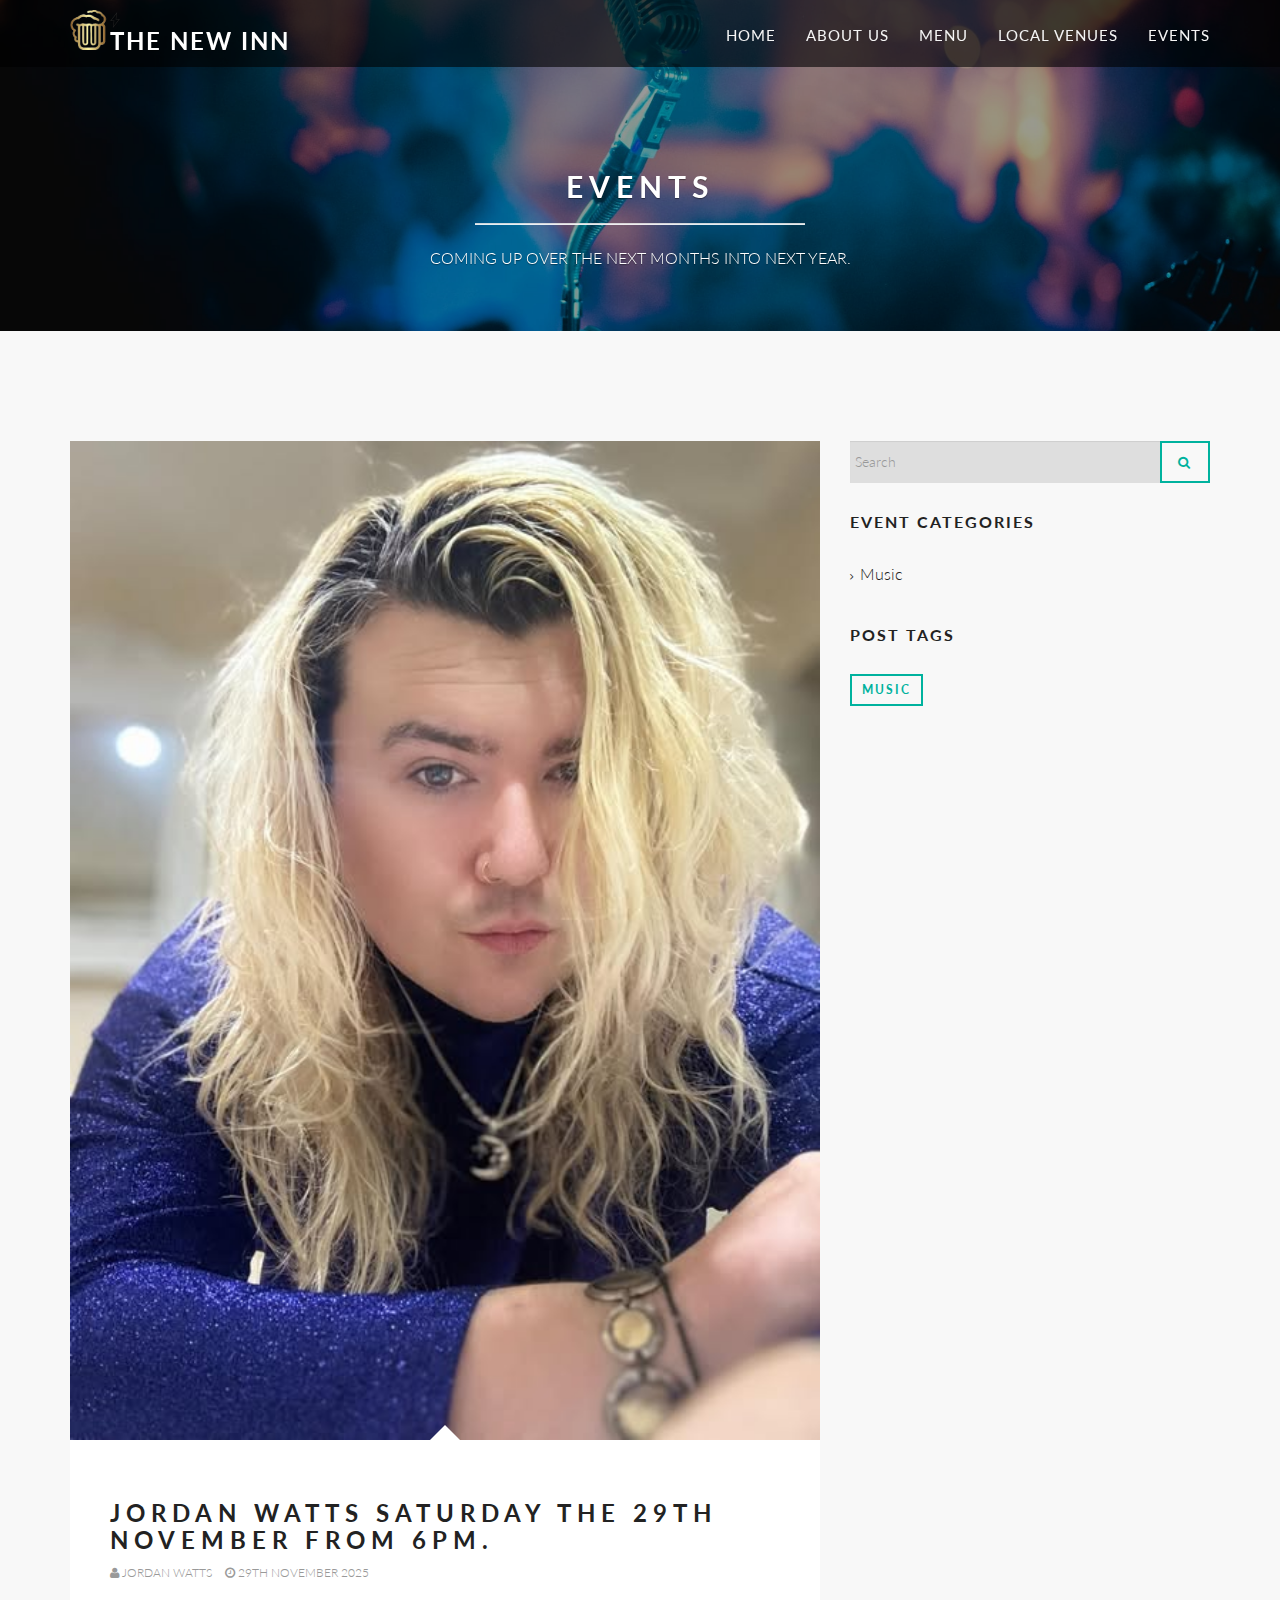
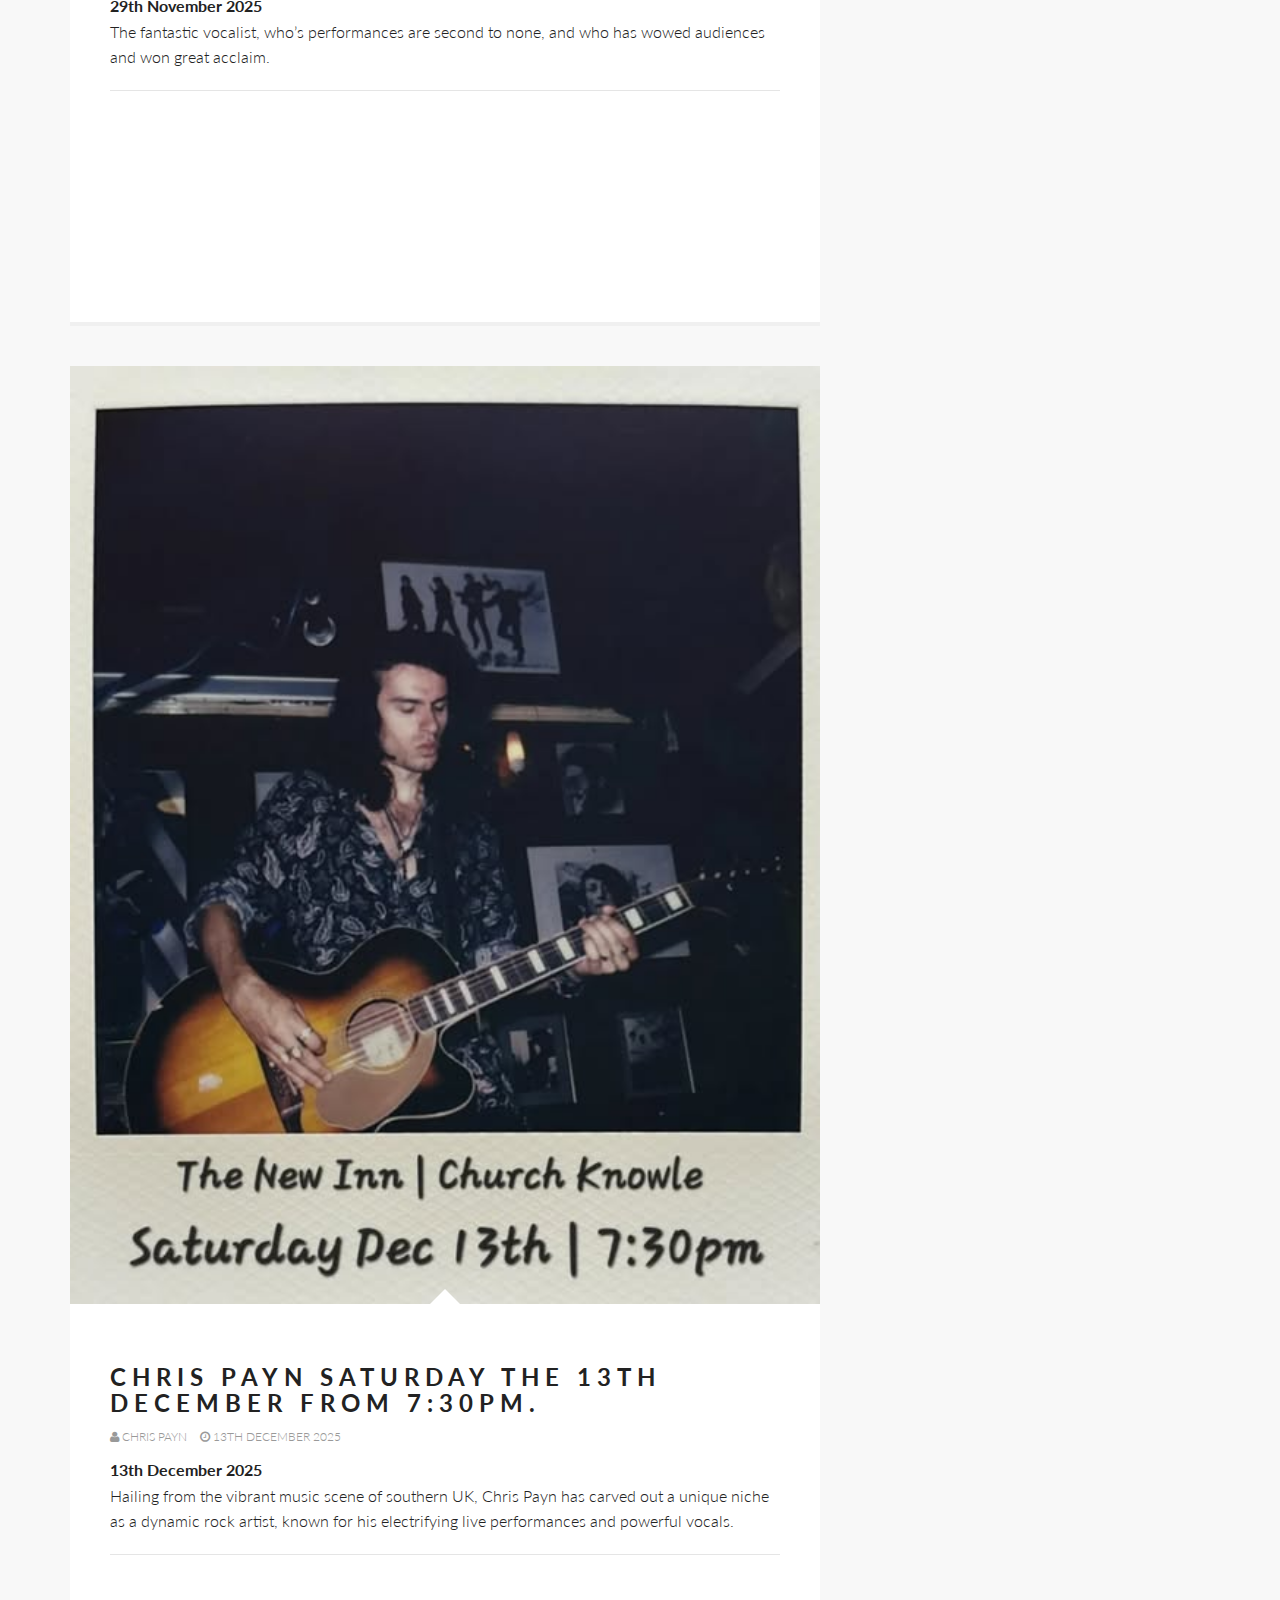
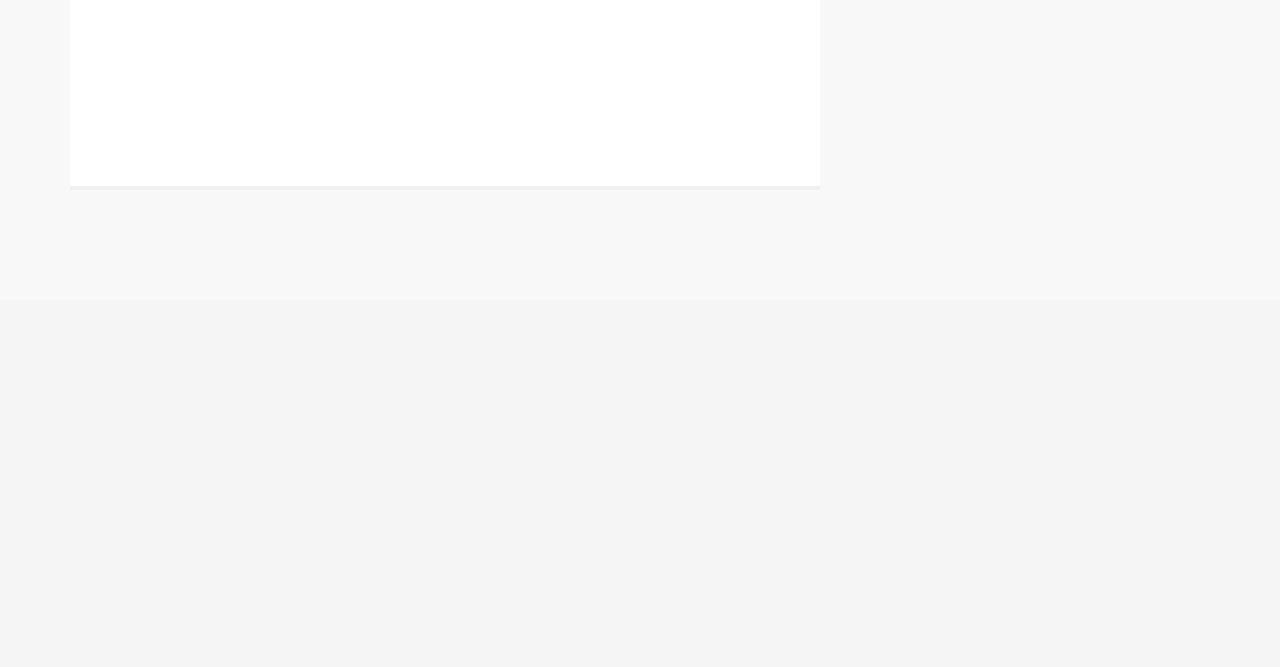
<file: events.html>
<!DOCTYPE html>
<html lang="en">

<head>
    <meta charset="utf-8">
    <meta name="viewport" content="width=device-width, initial-scale=1.0">
    <meta name="description"
        content="The New Inn at Church Knowle, Dorset, is a village inn set in a valley between the beautiful rolling Purbeck hills near Corfe Castle, ideally situated for pub walks and many local attractions. Serving traditional British food with a modern twist. The New Inn, Church Knowle is located on Tyneham Road, turn off the A351 just before Corfe Castle. We have a large private car park for your convenience.">
    <meta name="author" content="">
    <meta name="keywords"
        content="Tyneham village, Church Knowle, Kimmeridge, Wool, Sunday Roast, Carvery, Purbeck, Dorset, Corfe Castle, Corfe, Village, Traditional Inn, Inn, Pub, Food, Pub Food, Beer, Wine, Kids, Kids Food, Car Park, Seafood, Burns Night, Summer, Winter, Swanage, Wareham, Poole, British Cuisine, Fresh Food, Gluten Free, Christmas Party, Christmas Lunch, Traditional Christmas Dinner, Easter, Bank Holiday, Mothers Day, Fathers Day, New Years Day, Locally Farmed Meats, Classic Pub Food, Real Ale, Dorset Blue Vinny Cheese, Sandwiches, Meat Deli, Cheese, Vegetarian options, Gluten free food, Birthday Party, Jurassic Coast, Portland, Weymouth, Dorchester, Durdle Door, Tank Museum, Norden Farm, Camping, Campsite, Great atmosphere, Great staff, First class service, Friendly, Warm, Traditional, Thatched, Stone, Quite, Village life, Country life, Dorset life, Broadchurch, Thomas Hardy, Swanage Railway, Steam railways, Walking, Walks">
    <title>Events | The New Inn, Church Knowle. Great Dorset Pub Food and Local Seafood</title>
    <link href="css/bootstrap.min.css" rel="stylesheet">
    <link href="css/font-awesome.min.css" rel="stylesheet">
    <link href="css/pe-icons.css" rel="stylesheet">
    <link href="css/prettyPhoto.css" rel="stylesheet">
    <link href="css/animate.css" rel="stylesheet">
    <link href="css/style.css" rel="stylesheet">
    <!--[if lt IE 9]>
    <script src="js/html5shiv.js"></script>
    <script src="js/respond.min.js"></script>
    <![endif]-->
    <script src="js/jquery.js"></script>
    <link rel="shortcut icon" href="images/ico/favicon.ico">
    <link rel="apple-touch-icon-precomposed" sizes="144x144" href="images/ico/apple-touch-icon-144x144.png">
    <link rel="apple-touch-icon-precomposed" sizes="114x114" href="images/ico/apple-touch-icon-114x114.png">
    <link rel="apple-touch-icon-precomposed" sizes="72x72" href="images/ico/images/ico/apple-touch-icon-72x72.png">
    <link rel="apple-touch-icon-precomposed" href="images/ico/apple-touch-icon-57x57.png">

    <script type="text/javascript">
        jQuery(document).ready(function ($) {
            'use strict';
            jQuery('#single-page-slider').backstretch([
                "images/events/music.jpg",
                "images/events/christmas.jpg",
                "images/events/castle.jpg"
            ], { duration: 4000, fade: 500 });


        });
    </script>
    <style>
        .logo {
            content: url(images/logos/Logo22.png);
            height: 4rem;
            font-size: 3.75em;
        }

        .food {

            content: url(images/logos/foodlogoRBG.png);
            height: 6rem;
            font-size: 3.75em;
        }
    </style>
</head>
<!--/head-->

<body>
    <header class="navbar navbar-inverse navbar-fixed-top " role="banner">
        <div class="container">
            <div class="navbar-header">
                <button type="button" class="navbar-toggle" data-toggle="collapse" data-target=".navbar-collapse">
                    <span class="sr-only">Toggle navigation</span>
                    <i class="fa fa-bars"></i>
                </button>
                <a class="logo" href="index.html"></a><span class="pe-7s-gleam bounce-in">
                    <h1>The New Inn</h1>
                </span>
            </div>
            <div class="collapse navbar-collapse">
                <ul class="nav navbar-nav navbar-right">
                    <li><a href="index.html">Home</a></li>
                    <li><a href="about-us.html">About Us</a></li>
                    <li><a href="menu.html">Menu</a></li>
                    <li><a href="local.html">Local Venues</a></li>
                    <li><a href="events.html">Events</a></li>
                    <!-- <li><a href="contact-us.html">Contact</a></li> -->
                    <!-- <li><span class="search-trigger"><i class="fa fa-search"></i></span></li> -->
                </ul>
            </div>
        </div>
    </header>
    <!--/header-->

    <section id="single-page-slider" class="no-margin">
        <div class="carousel slide" data-ride="carousel">
            <div class="carousel-inner">
                <div class="item active">
                    <div class="container">
                        <div class="row">
                            <div class="col-md-12">
                                <div class="center gap fade-down section-heading">
                                    <h2 class="main-title">Events</h2>
                                    <hr>
                                    <p>Coming up over the next months into next year.</p>
                                </div>
                            </div>
                        </div>
                    </div>
                </div>
                <!--/.item-->
            </div>
            <!--/.carousel-inner-->
        </div>
        <!--/.carousel-->
    </section>
    <!--/#main-slider-->

    <div id="content-wrapper">
        <section id="blog" class="white">
            <div class="container">
                <div class="gap"></div>
                <div class="row">
                    <aside class="col-sm-4 col-sm-push-8">
                        <div class="widget search">
                            <form role="form">
                                <div class="input-group">
                                    <input type="text" class="form-control" autocomplete="off" placeholder="Search">
                                    <span class="input-group-btn">
                                        <button class="btn btn-primary btn-outlined" type="button"><i
                                                class="fa fa-search"></i></button>
                                    </span>
                                </div>
                            </form>
                        </div>
                        <!--/.search-->

                        <div class="widget categories">
                            <h3 class="widget-title">Event Categories</h3>
                            <div class="row">
                                <div class="col-sm-6">
                                    <ul class="arrow">
                                        <li><a href="#canning">Music</a></li>
                                        <!-- <li><a href="#burns">Parties</a></li> -->
                                        <!-- <li><a href="#christmas">Meals</a></li> -->
                                    </ul>
                                </div>
                                <!-- <div class="col-sm-6">
                                    <ul class="arrow">
                                        <li><a href="#">Nature</a></li>
                                        <li><a href="#">Travel</a></li>
                                        <li><a href="#">Web Design</a></li>
                                        <li><a href="#">Tutorial</a></li>
                                        <li><a href="#">Samples</a></li>
                                    </ul>
                                </div> -->
                            </div>
                        </div>
                        <!--/.categories-->
                        <div class="widget tags">
                            <h3 class="widget-title">Post Tags</h3>
                            <ul class="tag-cloud">
                                <li><a class="btn btn-xs btn-primary btn-outlined" href="#canning">Music</a></li>
                                <!-- <li><a class="btn btn-xs btn-primary btn-outlined" href="#burns">Parties</a></li>
                                <li><a class="btn btn-xs btn-primary btn-outlined" href="#christmas">Meals</a></li> -->


                            </ul>
                        </div>
                        <!--/.tags-->

                    </aside>
                    <div class="col-sm-8 col-sm-pull-4">
                        <div class="blog">
                            <div class="blog-item" id="canning">
                                <div class="blog-featured-image">
                                    <img class="img-responsive img-blog" src="images/events/Jordan.jpg" alt="" />
                                    <div class="overlay">
                                        <a class="preview btn btn-outlined btn-primary"
                                            href="images/events/Jordan.jpg" rel="prettyPhoto"><i
                                                class="fa fa-link"></i></a>
                                    </div>
                                </div>
                                <div class="blog-content">
                                    <a href="blog-item.html">
                                        <h3 class="main-title">Jordan Watts Saturday the 29th November from 6pm.
                                        </h3>
                                    </a>
                                    <div class="entry-meta">
                                        <span><i class="fa fa-user"></i> <a href="#"> Jordan Watts</a></span>
                                        <span><i class="fa fa-clock-o"></i> 29th November 2025</span>

                                    </div>
                                    <strong> 29th November 2025</strong><br>

                                    <p>
                                        The fantastic vocalist, who’s performances are second to none,
                                        and who has wowed audiences and won great acclaim. <br>
                                        
                                    </p>
                                    <hr>
                                    <div class="center gap fade-down section-heading">
                                        <h2 class="main-title">PRICING</h2>
                                        <hr>
                                        <p><strong>ADMISSION FREE</strong> <br>
                                        </p>
                                    </div>
                                    <!-- <div class="read-more-wrapper">
                                        <a class="btn btn-outlined btn-primary" href="blog-item.html">Read More</a>
                                    </div> -->
                                </div>
                            </div>
                            <!--/.blog-item-->
                            <div class="blog-item" id="canning2">
                                <div class="blog-featured-image">
                                    <img class="img-responsive img-blog" src="images/events/Chris.jpeg" alt="" />
                                    <div class="overlay">
                                        <a class="preview btn btn-outlined btn-primary"
                                            href="images/events/Chris.jpeg" rel="prettyPhoto"><i
                                                class="fa fa-link"></i></a>
                                    </div>
                                </div>
                                <div class="blog-content">
                                    <a href="blog-item.html">
                                        <h3 class="main-title">Chris Payn Saturday the 13th December from 7:30pm.
                                        </h3>
                                    </a>
                                    <div class="entry-meta">
                                        <span><i class="fa fa-user"></i> <a href="#"> Chris Payn</a></span>
                                        <span><i class="fa fa-clock-o"></i> 13th December 2025</span>

                                    </div>
                                    <strong> 13th December 2025</strong><br>

                                    <p>
                                        Hailing from the vibrant music scene of southern UK, 
                                        Chris Payn has carved out a unique niche as a dynamic rock artist, 
                                        known for his electrifying live performances and powerful vocals. <br>
                                        
                                    </p>
                                    <hr>
                                    <div class="center gap fade-down section-heading">
                                        <h2 class="main-title">PRICING</h2>
                                        <hr>
                                        <p><strong>ADMISSION FREE</strong> <br>
                                        </p>
                                    </div>
                                    <!-- <div class="read-more-wrapper">
                                        <a class="btn btn-outlined btn-primary" href="blog-item.html">Read More</a>
                                    </div> -->
                                </div>
                            </div>
                            <!-- <div class="blog-item" id="burns">
                                <div class="blog-featured-image">
                                    <img class="img-responsive img-blog" src="images/events/burnsnight.jpg" alt="" />
                                    <div class="overlay">
                                        <a class="preview btn btn-outlined btn-primary"
                                            href="images/events/burnsnight.jpg" rel="prettyPhoto"><i
                                                class="fa fa-link"></i></a>
                                    </div>
                                </div>
                                <div class="blog-content">
                                    <a href="blog-item.html">
                                        <h3 class="main-title">Burns Night Supper.</h3>
                                    </a>
                                    <div class="entry-meta">
                                        <span><i class="fa fa-user"></i> <a href="#"> Burns Night</a></span>
                                        <span><i class="fa fa-clock-o"></i>  24th and  25th January
                                            2025</span>

                                    </div>
                                    <strong>24th and 25th January 2025</strong><br>
                                    
                                    <p>
                                    <h4>TO START</h4>
                                    Chicken and Vegetable Broth with a warm roll

                                    <h4>FISH COURSE</h4>
                                    Warm smoked hering served with rocket, lemon and Dijon mustard cream
                                    <br> or<br>
                                    Smoked Scotch Salmon on salad leaves, , with fresh watercress & lemon wedge

                                    <h4>MAIN COURSE</h4>
                                    The Finnest Award Winning Haggis
                                    served with wi' bashit neeps an' champit tatties and a wee dram.
                                    Vegetarian and gluten free haggis also available on pre-order

                                    <h4>DESSERT</h4>
                                    Clootie dumpling with whisky sauce<br>
                                    Cranachan served with fresh cream followed by Drambuie
                                    </p>
                                    <hr>
                                    <div class="center gap fade-down section-heading">
                                        <h2 class="main-title">PRICING</h2>
                                        <hr>
                                       
                                            Price for the evening to include the piper, starter, fish course, main
                                            course, dessert, wee dram of the water of life.<br>
                                          <strong>£46.95 PP</strong><br>
                                            <strong>£10.00 non-refundable deposit per person with the
                                                reservation.</strong>
                                        </p>
                                    </div>
                                </div>
                            </div> -->
                            <!--/.blog-item-->
                            <!-- <div class="blog-item" id="christmas">
                                <div class="blog-featured-image">
                                    <img class="img-responsive img-blog" src="images/events/christmas.jpg" alt="" />
                                    <div class="overlay">
                                        <a class="preview btn btn-outlined btn-primary"
                                            href="images/events/christmas.jpg" rel="prettyPhoto"><i
                                                class="fa fa-link"></i></a>
                                    </div>
                                </div>
                                <div class="blog-content">
                                    <a href="blog-item.html">
                                        <h3 class="main-title">Christmas Day</h3>
                                    </a>
                                    <div class="entry-meta">
                                        
                                        <span><i class="fa fa-clock-o"></i> December 2024</span>

                                    </div>
                                    
                                    <p>
                                    <h4>TO START</h4>
                                    *Baked camembert topped with cranberry, red onion and port compote.<br>
                                    *Pan fried scallops and king prawns in garlic butter.<br>
                                    *Oriental style crispy duck salad.<br>
                                    *Spiced Parsnip and Apple soup.<br>
                                    *Prawn and smoked salmon salad topped with lemon and dill dressing.<br>
                                    <br>
                                    <br>
                                    <strong>*Sorbet to cleanse the pallet.</strong><br>

                                    <h4>MAINS</h4>
                                    *Traditional roast turkey with all the trimmings Yorkshire pudding and fresh
                                    vegetables.<br>
                                    *Roast beef with a red wine jus Yorkshire pudding, roast
                                    potatoes, parsnips and fresh vegetables.<br>
                                    *Fillets of grilled sea bream served with sautéed potatoes and fresh
                                    vegetables.<br>
                                    *Chestnut roast with roast potatoes, roast parsnips, Yorkshire pudding And fresh
                                    vegetables.<br>

                                    <h4>DESSERT</h4>
                                    *Traditional Christmas pudding with brandy sauce.<br>
                                    *Creme brulee.<br>
                                    *Chocolate mousse.<br>
                                    *Sticky toffee pudding.<br>
                                    Served in a brandy snap basket with vanilla ice-cream.<br>
                                    *Followed by coffee and mince pies<br>
                                    </p>
                                    <hr>
                                    <div class="center gap fade-down section-heading">
                                        <h2 class="main-title">PRICING</h2>
                                        <hr>
                                        <p><strong>£95.00pp</strong> <br>
                                            
                                            <strong style="color:red">For reservations, please call.</strong><br>
                                            <span class="fa fa-phone"><a href="tel:01929 480357">&nbsp; Tel: 01929
                                                    480357</a></span>
                                        </p>
                                    </div>
                                </div>
                            </div> -->
                            <!--/.blog-item-->

                            <!-- <ul class="pagination pagination-lg">
                                <li><a href="#"><i class="fa fa-angle-left"></i></a></li>
                                <li class="active"><a href="#">1</a></li>
                                <li><a href="#">2</a></li>
                                <li><a href="#">3</a></li>
                                <li><a href="#">4</a></li>
                                <li><a href="#">5</a></li>
                                <li><a href="#"><i class="fa fa-angle-right"></i></a></li>
                            </ul> -->
                            <!--/.pagination-->
                        </div>
                        <!--/.blog-item-->
                        <!-- <div class="blog-item" id="christmas2">
                            <div class="blog-featured-image">
                                <img class="img-responsive img-blog" src="images/events/christmas.jpg" alt="" />
                                <div class="overlay">
                                    <a class="preview btn btn-outlined btn-primary"
                                        href="images/events/christmas.jpg" rel="prettyPhoto"><i
                                            class="fa fa-link"></i></a>
                                </div>
                            </div>
                            <div class="blog-content">
                                <a href="blog-item.html">
                                    <h3 class="main-title">Christmas Menu</h3>
                                </a>
                                <div class="entry-meta">
                                    
                                    <span><i class="fa fa-clock-o"></i> December 2024</span>

                                </div>
                                
                                <p>
                                <h4>TO START</h4>
                                
                                *Pan fried king prawns in garlic butter.<br>
                                *Oriental style crispy duck salad.<br>
                                *Spiced parsnip and apple soup<br>
                                *Crayfish and smoked salmon salad topped with lemon and dill dressing<br>
                                
                                <h4>MAINS</h4>
                                *Traditional roast turkey with all the trimmings Yorkshire pudding and fresh
                                vegetables.<br>
                                *Roast beef with a red wine jus Yorkshire pudding, roast
                                potatoes, parsnips and fresh vegetables.<br>
                                *Salmon steak with poached egg and hollandaise sauce
                                Served on mashed potatoes and fresh vegetables.<br>
                                *Chestnut roast with roast potatoes, roast parsnips, Yorkshire pudding And fresh
                                vegetables.<br>

                                <h4>DESSERT</h4>
                                *Traditional Christmas pudding with brandy sauce.<br>
                                *Creme brulee.<br>
                                *Chocolate mousse.<br>
                                *Sticky toffee pudding.<br>
                                Served in a brandy snap basket with vanilla ice-cream.<br>
                                *Followed by coffee and mince pies<br>
                                </p>
                                <hr>
                                <div class="center gap fade-down section-heading">
                                    <h2 class="main-title">PRICING</h2>
                                    <hr>
                                    <p><strong>Main and dessert. £28.50</strong> <br>
                                        <strong>Main ,dessert,coffee and mince pies £30.50</strong> <br>
                                        <strong>Full four course menu. £39.95</strong> <br>

                                        <strong style="color:red">For reservations, please call.</strong><br>
                                        <span class="fa fa-phone"><a href="tel:01929 480357">&nbsp; Tel: 01929
                                                480357</a></span>
                                    </p>
                                </div>
                            </div>
                        </div>  -->
                        <!--/.blog-item-->

                        <!-- <ul class="pagination pagination-lg">
                            <li><a href="#"><i class="fa fa-angle-left"></i></a></li>
                            <li class="active"><a href="#">1</a></li>
                            <li><a href="#">2</a></li>
                            <li><a href="#">3</a></li>
                            <li><a href="#">4</a></li>
                            <li><a href="#">5</a></li>
                            <li><a href="#"><i class="fa fa-angle-right"></i></a></li>
                        </ul> -->
                        <!--/.pagination-->
                    </div>
                    </div>
                    <!--/.col-md-8-->
                </div>
                <!--/.row-->
            </div>
        </section>
        <!--/#blog-->
    </div>

    <div id="footer-wrapper">
        <section id="bottom" class="">
            <div class="container">
                <div class="row">


                    <div class="col-md-6 col-sm-6">
                        <h4>The New Inn</h4>
                        <div>
                            <ul class="arrow">
                                <!-- <li><a href="about-us.html">About Us</a></li> -->
                                <!-- <li><a href="menu.html">Menu</a></li>
                                <li><a href="local.html">Local venues</a></li>
                                <li><a href="contact-us.html">Contact</a></li> -->

                            </ul>
                        </div>
                    </div>
                    <!--/.col-md-3-->



                    <div class="col-md-6 col-sm-6">
                        <h4>Come See Us</h4>
                        <address>
                            <strong>The New Inn</strong><br>
                            Church Knowle<br>
                            Wareham, BH20 5NQ<br>
                            <span class="fa fa-phone"></span>&nbsp;<a href="tel:01929 480357"
                                style="color:white">&nbsp;01929 480357</a>

                        </address>
                    </div>
                    <!--/.col-md-3-->
                </div>
            </div>
        </section>
        <!--/#bottom-->

        <footer id="footer" class="">
            <div class="container">
                <div class="row">
                    <div class="col-sm-6">
                        &copy; 2021 <a target="_blank" href="#" title="Premium Themes and Templates">The New Inn</a>.
                        All Rights Reserved.
                    </div>
                    <div class="col-sm-6">
                        <ul class="pull-right">
                            <li><a id="gototop" class="gototop" href="#"><i class="fa fa-chevron-up"
                                        style="background:orange; width:40px; height:40px; text-align: center; font-size: 30px;"></i></a>
                            </li>
                            <!--#gototop-->
                        </ul>
                    </div>
                </div>
            </div>
        </footer>
        <!--/#footer-->
    </div>

    <script src="js/bootstrap.min.js"></script>
    <script src="js/jquery.prettyPhoto.js"></script>
    <script src="js/plugins.js"></script>
    <script src="js/init.js"></script>
</body>

</html>
</file>
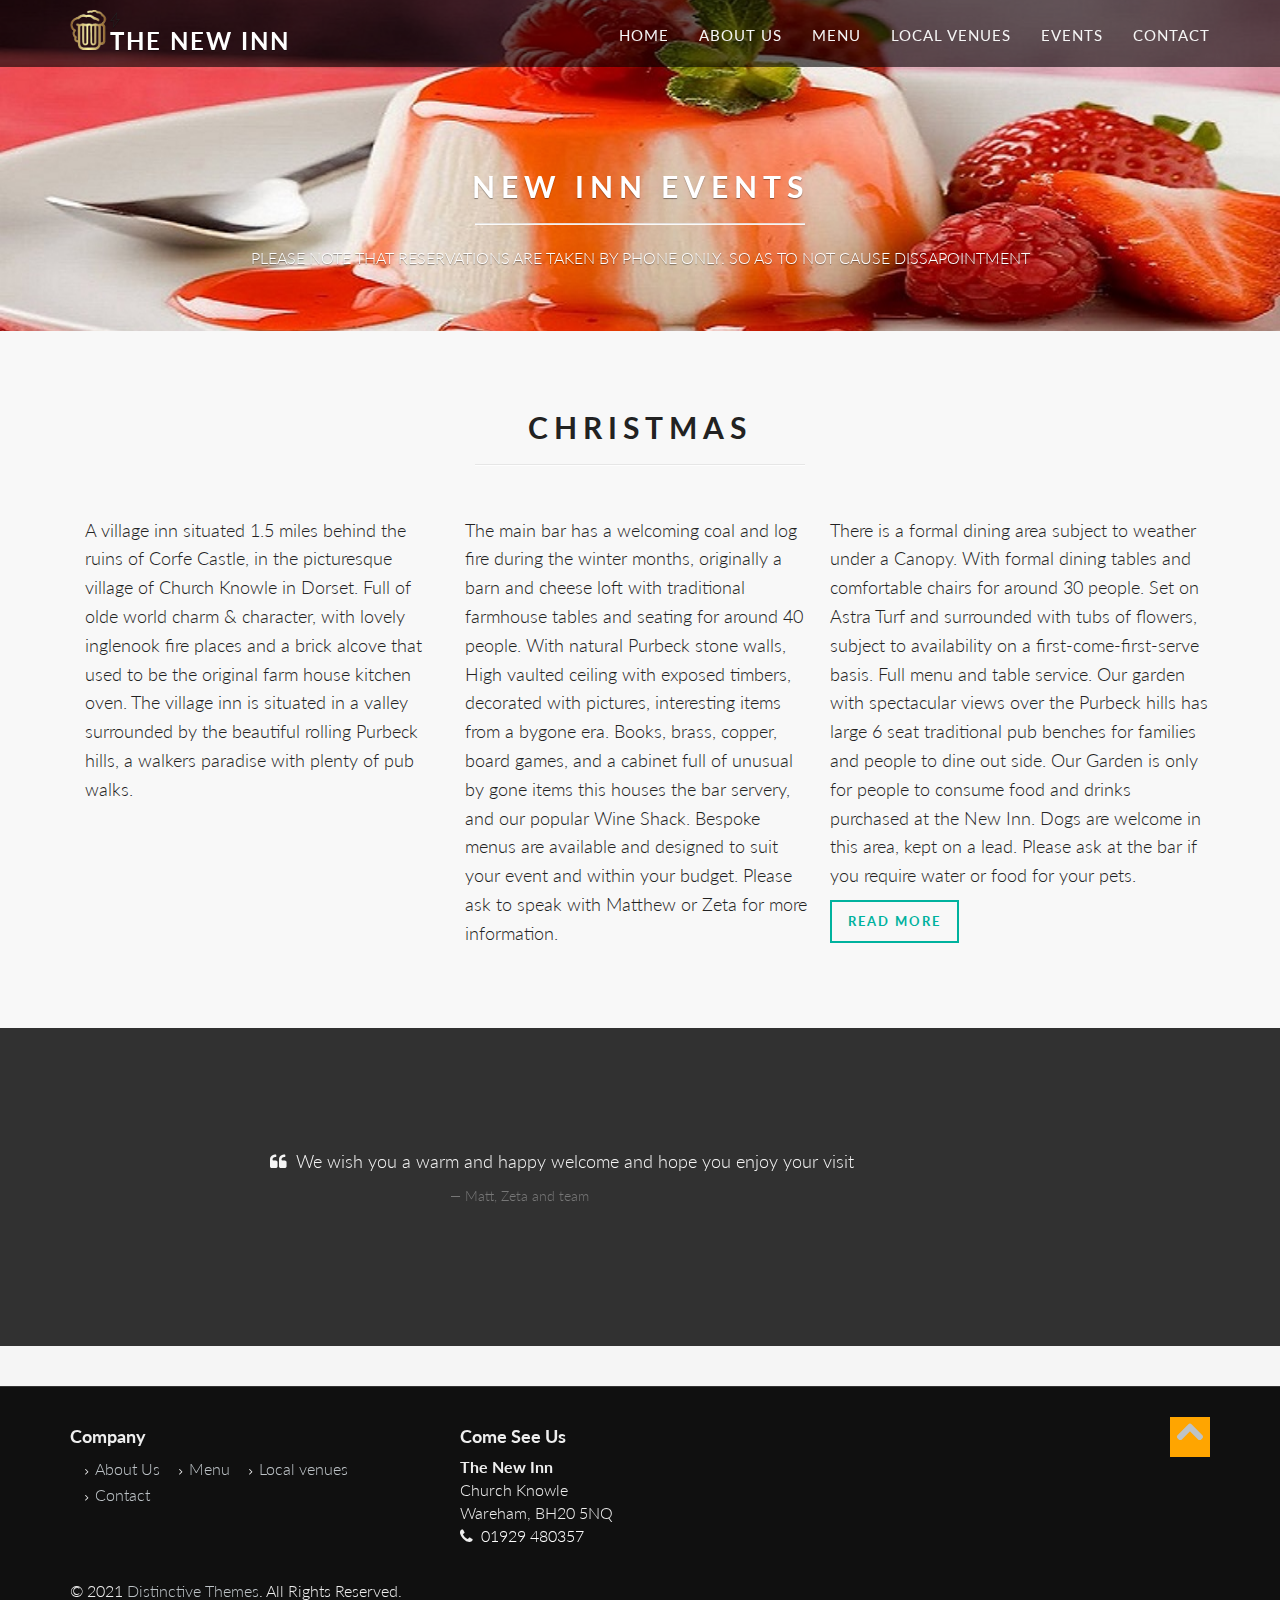
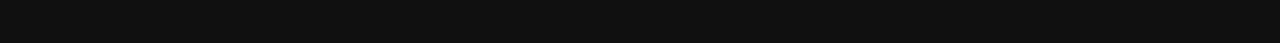
<file: events2.html>
<!DOCTYPE html>
<html lang="en">

<head>
    <meta charset="utf-8">
    <meta name="viewport" content="width=device-width, initial-scale=1.0">
    <meta name="description"
        content="The New Inn at Church Knowle, Dorset, is a village inn set in a valley between the beautiful rolling Purbeck hills near Corfe Castle, ideally situated for pub walks and many local attractions. Serving traditional British food with a modern twist. The New Inn, Church Knowle is located on Tyneham Road, turn off the A351 just before Corfe Castle. We have a large private car park for your convenience.">
    <meta name="author" content="">
    <meta name="keywords"
        content="Tyneham village, Church Knowle, Kimmeridge, Wool, Sunday Roast, Carvery, Purbeck, Dorset, Corfe Castle, Corfe, Village, Traditional Inn, Inn, Pub, Food, Pub Food, Beer, Wine, Kids, Kids Food, Car Park, Seafood, Burns Night, Summer, Winter, Swanage, Wareham, Poole, British Cuisine, Fresh Food, Gluten Free, Christmas Party, Christmas Lunch, Traditional Christmas Dinner, Easter, Bank Holiday, Mothers Day, Fathers Day, New Years Day, Locally Farmed Meats, Classic Pub Food, Real Ale, Dorset Blue Vinny Cheese, Sandwiches, Meat Deli, Cheese, Vegetarian options, Gluten free food, Birthday Party, Jurassic Coast, Portland, Weymouth, Dorchester, Durdle Door, Tank Museum, Norden Farm, Camping, Campsite, Great atmosphere, Great staff, First class service, Friendly, Warm, Traditional, Thatched, Stone, Quite, Village life, Country life, Dorset life, Broadchurch, Thomas Hardy, Swanage Railway, Steam railways, Walking, Walks">
    <title>Menu | The New Inn, Church Knowle. Great Dorset Pub Food and Local Seafood</title>
    <link href="css/bootstrap.min.css" rel="stylesheet">
    <link href="css/font-awesome.min.css" rel="stylesheet">
    <link href="css/pe-icons.css" rel="stylesheet">
    <link href="css/prettyPhoto.css" rel="stylesheet">
    <link href="css/animate.css" rel="stylesheet">
    <link href="css/style.css" rel="stylesheet">
    <!--[if lt IE 9]>
    <script src="js/html5shiv.js"></script>
    <script src="js/respond.min.js"></script>
    <![endif]-->
    <script src="js/jquery.js"></script>
    <link rel="shortcut icon" href="images/ico/favicon.ico">
    <link rel="apple-touch-icon-precomposed" sizes="144x144" href="images/ico/apple-touch-icon-144x144.png">
    <link rel="apple-touch-icon-precomposed" sizes="114x114" href="images/ico/apple-touch-icon-114x114.png">
    <link rel="apple-touch-icon-precomposed" sizes="72x72" href="images/ico/images/ico/apple-touch-icon-72x72.png">
    <link rel="apple-touch-icon-precomposed" href="images/ico/apple-touch-icon-57x57.png">

    <script type="text/javascript">
        jQuery(document).ready(function ($) {
            'use strict';
            jQuery('single-page-slider').backstretch([
                "images/bg/pana.jpg",
                "http://placehold.it/800x600",
                "http://placehold.it/800x600"
            ], { duration: 5000, fade: 500 });


        });
    </script>
    <style>
        .logo {
            content: url(images/logos/Logo22.png);
            height: 4rem;
            font-size: 3.75em;
        }

        .food {

            content: url(images/logos/foodlogoRBG.png);
            height: 6rem;
            font-size: 3.75em;
        }

        #single-page-slider {
            background: url(images/bg/pana.jpg);
            background-position: center center;
            background-size: 100% 400px;

        }

        .page {
            display: none;
        }

        .page-active {
            display: block;
        }

        .disabled {
            pointer-events: none;
            opacity: 0.4;

        }

        .outofstock {
            background: url(images/outofstock.jpg)
        }
    </style>
</head>
<!--/head-->

<body>
    <header class="navbar navbar-inverse navbar-fixed-top opaqued" role="banner">

        </div>
        <div class="container">
            <div class="navbar-header">
                <button type="button" class="navbar-toggle" data-toggle="collapse" data-target=".navbar-collapse">
                    <span class="sr-only">Toggle navigation</span>
                    <i class="fa fa-bars"></i>
                </button>
                <a class="logo" href="index.html"></a><span class="pe-7s-gleam bounce-in">
                    <h1>The New Inn</h1>
                </span>
            </div>
            <div class="collapse navbar-collapse">
                <ul class="nav navbar-nav navbar-right">
                    <li><a href="index.html">Home</a></li>
                    <li><a href="about-us.html">About Us</a></li>
                    <li><a href="menu.html">Menu</a></li>
                    <li><a href="local.html">Local Venues</a></li>
                    <li><a href="events.html">Events</a></li>
                    <li><a href="contact-us.html">Contact</a></li>
                    <!-- <li class="dropdown active">
                        <a href="#" class="dropdown-toggle" data-toggle="dropdown">Pages <i class="icon-angle-down"></i></a>
                        <ul class="dropdown-menu">
                            <li><a href="project-item.html">Project Single</a></li>
                            <li><a href="blog-item.html">Blog Single</a></li>
                            <li class="active"><a href="404.html">404</a></li>
                        </ul>
                    </li> -->

                </ul>
            </div>
        </div>
    </header>
    <!--/header-->

    <section id="single-page-slider" class="no-margin">
        <div class="carousel slide" data-ride="carousel">
            <div class="carousel-inner">
                <div class="item active">
                    <div class="container">
                        <div class="row">
                            <div class="col-md-12">
                                <div class="center gap fade-down section-heading">
                                    <h2 class="main-title">New Inn Events</h2>
                                    <hr>
                                    <p>Please note that reservations are taken by phone only. So as to not cause
                                        dissapointment</p>
                                </div>
                            </div>
                        </div>
                    </div>
                </div>
                <!--/.item-->
            </div>
            <!--/.carousel-inner-->
        </div>
        <!--/.carousel-->
    </section>
    <!--/#main-slider-->



    <div id="content-wrapper">
        <section id="portfolio" class="white">
            <div class="container">

                <div class="row" id="">
                        <div class="col-md-12">
                            <div class="center gap fade-down section-heading">
                                <h2 class="main-title">Christmas</h2>
                                <hr>
                            </div>
                            <div class="col-md-4">
                                <p style="font-size:18px; padding-right:0px"> A village inn situated 1.5 miles behind the
                                    ruins of Corfe Castle, in the picturesque
                                    village of Church
                                    Knowle in Dorset.
                                    Full of olde world charm & character, with lovely inglenook fire places and a brick
                                    alcove that used to
                                    be the original farm house
                                    kitchen oven.
                                    The village inn is situated in a valley surrounded by the beautiful rolling Purbeck
                                    hills, a walkers
                                    paradise with plenty of pub walks.
                                </p>
                            </div>
                            <div class="col-md-4">
                                <p style="font-size:18px; padding-left:0px; padding-right:5px">
                                    The main bar has a welcoming coal and log fire during the winter months, originally a
                                    barn and cheese loft with traditional farmhouse
                                    tables and seating for around 40 people.
                                    With natural Purbeck stone walls, High vaulted ceiling with exposed timbers, decorated
                                    with pictures, interesting items from a bygone era.
                                    Books, brass, copper, board games, and a cabinet full of unusual by gone items this
                                    houses the bar servery, and our popular Wine Shack.
                                    Bespoke menus are available and designed to suit your event and within your budget.
                                    Please ask to speak with Matthew or Zeta for more information.
                                </p>
                            </div>
                            <div clas="col-md-4">
                                <p style="font-size:18px; padding-left:5px">
                                    There is a formal dining area subject to weather under a Canopy. With formal dining
                                    tables and comfortable
                                    chairs for around 30 people.
                                    Set on Astra Turf and surrounded with tubs of flowers, subject to availability on a
                                    first-come-first-serve
                                    basis. Full menu and table service.
                                    Our garden with spectacular views over the Purbeck hills has large 6 seat traditional
                                    pub benches for
                                    families and people to dine out side.
                                    Our Garden is only for people to consume food and drinks purchased at the New Inn.
                                    Dogs are welcome in this area, kept on a lead. Please ask at the bar if you require
                                    water or food for
                                    your pets.
                                </p>
                            </div>
                            <a class="btn btn-outlined btn-primary" href="about-us.html">Read More</a>
                        </div>
                    
                </div>
            </div>
        </section>
        <section id="single-quote" class="divider-section">
            <div class="container">
                <div class="gap"></div>
                <div class="row">
                    <div class='col-md-offset-2 col-md-8 fade-up'>
                        <div class="carousel slide" data-ride="carousel" id="quote-carousel">
                            <div class="carousel-inner">
                                <div class="item active">
                                    <blockquote>
                                        <div class="row">
                                            <!--<div class="col-sm-3 text-center">
	                                               <img class="img-responsive" src="images/people/Karen.jpg" style="width: 100px;height:100px;">
	                                            </div> -->
                                            <div class="col-Lg-12">
                                                <p>We wish you a warm and happy welcome and
                                                    hope you enjoy your visit</p>
                                                <small style="margin-left:180px">Matt, Zeta and team</small>
                                            </div>
                                        </div>
                                    </blockquote>
                                </div>
                            </div>
                        </div>
                    </div>
                </div>
                <div class="gap"></div>
            </div>
        </section>




        <footer id="footer" class="">
            <div class="container">
                <div class="row">
                    <div class="col-sm-4">
                        <h4>Company</h4>
                        <div>
                            <ul class="arrow">
                                <li><a href="about-us.html">About Us</a></li>
                                <li><a href="menu.html">Menu</a></li>
                                <li><a href="local.html">Local venues</a></li>
                                <li><a href="contact-us.html">Contact</a></li>
                            </ul>
                        </div>
                    </div>
                    <div class="col-sm-4">
                        <h4>Come See Us</h4>
                        <address>
                            <strong>The New Inn</strong><br>
                            Church Knowle<br>
                            Wareham, BH20 5NQ<br>
                            <span class="fa fa-phone"></span>&nbsp;<a href="tel:01929 480357"
                                style="color:white">&nbsp;01929 480357</a>

                        </address>
                    </div>
                    <div class="col-sm-4">
                        <ul class="pull-right">
                            <li><a id="gototop" class="gototop" href="#"><i class="fa fa-chevron-up"
                                        style="background:orange; width:40px; height:40px; text-align: center; font-size: 30px;"></i></a>
                            </li>
                            <!--#gototop-->
                        </ul>
                    </div>
                </div>
                <div class="row">
                    <div class="col-sm-6">
                        &copy; 2021 <a target="_blank" href="#" title="Premium Themes and Templates">Distinctive
                            Themes</a>. All Rights Reserved.
                    </div>
                </div>
            </div>
        </footer>
        <!--/#footer-->
    </div>


    <script src="js/bootstrap.min.js"></script>
    <script src="js/jquery.prettyPhoto.js"></script>
    <script src="js/plugins.js"></script>
    <script src="js/init.js"></script>
    <script src="https://ajax.googleapis.com/ajax/libs/jquery/1.12.4/jquery.min.js"></script>
    <script src="js/jquery.twbsPagination.js"></script>
    <script src="js/paging.js"></script>
    <script>
        if ($(".blog-item").hasClass("disabled")) {
            alert("Any items faded out are presently unavaialble.")
        }

    </script>
    <script>
        $('#macbtn').click(function () {
            $('#mackrelmodal').modal('show')
        })
        $('#crabbtn').click(function () {
            $('#crabmodal').modal('show')
        })
        $('#whitebtn').click(function () {
            $('#whitemodal').modal('show')
        })
        $('#boulbtn').click(function () {
            $('#boulmodal').modal('show')
        })
        $('#chickbtn').click(function () {
            $('#chickmodal').modal('show')
        })

    </script>
</body>
<!------------------Mackerel Modal-->
<div class="modal fade" style="top:300px" id="mackrelmodal" tabindex="-1" role="dialog"
    aria-labelledby="exampleModalCenterTitle" aria-hidden="true">
    <div class="modal-dialog modal-dialog-centered" role="document">
        <div class="modal-content">
            <div class="modal-header">
                <h5 class="modal-title" id="exampleModalLongTitle">MACKEREL FILLETS</h5>
                <button type="button" class="close" data-dismiss="modal" aria-label="Close">
                    <span aria-hidden="true">&times;</span>
                </button>
            </div>
            <hr>
            <div class="modal-body">
                <p>Caught off the coast of Ireland, these Smoked Mackerel Fillets taste simply wonderful.
                    They are hot smoked and richly flavoured with the soft textured flesh that melts in your mouth.</p>
            </div>
            <div class="modal-footer">
                <button type="button" class="btn btn-primary" data-dismiss="modal">Close</button>
                <!-- <button type="button" class="btn btn-primary">Save changes</button> -->
            </div>
        </div>
    </div>
</div>
<div class="modal fade" style="top:300px" id="crabmodal" tabindex="-1" role="dialog"
    aria-labelledby="exampleModalCenterTitle" aria-hidden="true">
    <div class="modal-dialog modal-dialog-centered" role="document">
        <div class="modal-content">
            <div class="modal-header">
                <h5 class="modal-title" id="exampleModalLongTitle">CRAB SALAD</h5>
                <button type="button" class="close" data-dismiss="modal" aria-label="Close">
                    <span aria-hidden="true">&times;</span>
                </button>
            </div>
            <hr>
            <div class="modal-body">
                <p>A variation of crab meat ceviche that originated in the Mobile, Alabama area and is still a regional
                    seafood delicacy enjoyed today.</p>
            </div>
            <div class="modal-footer">
                <button type="button" class="btn btn-primary" data-dismiss="modal">Close</button>
                <!-- <button type="button" class="btn btn-primary">Save changes</button> -->
            </div>
        </div>
    </div>
</div>
<div class="modal fade" style="top:300px" id="whitemodal" tabindex="-1" role="dialog"
    aria-labelledby="exampleModalCenterTitle" aria-hidden="true">
    <div class="modal-dialog modal-dialog-centered" role="document">
        <div class="modal-content">
            <div class="modal-header">
                <h5 class="modal-title" id="exampleModalLongTitle">WHITEBAIT FILLETS</h5>
                <button type="button" class="close" data-dismiss="modal" aria-label="Close">
                    <span aria-hidden="true">&times;</span>
                </button>
            </div>
            <hr>
            <div class="modal-body">
                <p>Coated with flour and fried. Served with tartare sauce and salad.</p>
            </div>
            <div class="modal-footer">
                <button type="button" class="btn btn-primary" data-dismiss="modal">Close</button>
                <!-- <button type="button" class="btn btn-primary">Save changes</button> -->
            </div>
        </div>
    </div>
</div>
<div class="modal fade" style="top:300px" id="boulmodal" tabindex="-1" role="dialog"
    aria-labelledby="exampleModalCenterTitle" aria-hidden="true">
    <div class="modal-dialog modal-dialog-centered" role="document">
        <div class="modal-content">
            <div class="modal-header">
                <h5 class="modal-title" id="exampleModalLongTitle">BOUILLABAISSE</h5>
                <button type="button" class="close" data-dismiss="modal" aria-label="Close">
                    <span aria-hidden="true">&times;</span>
                </button>
            </div>
            <hr>
            <div class="modal-body">
                <p>Traditional fish stew, with mussels, salmon and
                    haddock in a saffron & tomato broth, served with
                    fresh baguette and garlic rouille.</p>
            </div>
            <div class="modal-footer">
                <button type="button" class="btn btn-primary" data-dismiss="modal">Close</button>
                <!-- <button type="button" class="btn btn-primary">Save changes</button> -->
            </div>
        </div>
    </div>
</div>
<div class="modal fade" style="top:300px" id="chickmodal" tabindex="-1" role="dialog"
    aria-labelledby="exampleModalCenterTitle" aria-hidden="true">
    <div class="modal-dialog modal-dialog-centered" role="document">
        <div class="modal-content">
            <div class="modal-header">
                <h5 class="modal-title" id="exampleModalLongTitle">BOUILLABAISSE</h5>
                <button type="button" class="close" data-dismiss="modal" aria-label="Close">
                    <span aria-hidden="true">&times;</span>
                </button>
            </div>
            <hr>
            <div class="modal-body">
                <p>Served with a red onion chutney & toasted croute.</p>
            </div>
            <div class="modal-footer">
                <button type="button" class="btn btn-primary" data-dismiss="modal">Close</button>
                <!-- <button type="button" class="btn btn-primary">Save changes</button> -->
            </div>
        </div>
    </div>
</div>

</html>
</file>
<file: css/pe-icons.css>
@font-face {
	font-family: 'Pe-icon-7-stroke';
	src:url('../fonts/Pe-icon-7-stroke.eot?-9uki6c');
	src:url('../fonts/Pe-icon-7-stroke.eot?#iefix-9uki6c') format('embedded-opentype'),
		url('../fonts/Pe-icon-7-stroke.woff?-9uki6c') format('woff'),
		url('../fonts/Pe-icon-7-stroke.ttf?-9uki6c') format('truetype'),
		url('../fonts/Pe-icon-7-stroke.svg?-9uki6c#Pe-icon-7-stroke') format('svg');
	font-weight: normal;
	font-style: normal;
}

[class^="pe-7s-"], [class*=" pe-7s-"] {
	display: inline-block;
	font-family: 'Pe-icon-7-stroke';
	speak: none;
	font-style: normal;
	font-weight: normal;
	font-variant: normal;
	text-transform: none;
	line-height: 1;

	/* Better Font Rendering =========== */
	-webkit-font-smoothing: antialiased;
	-moz-osx-font-smoothing: grayscale;
}

.pe-7s-cloud-upload:before {
	content: "\e68a";
}
.pe-7s-close:before {
	content: "\e680";
}
.pe-7s-cloud-download:before {
	content: "\e68b";
}
.pe-7s-close-circle:before {
	content: "\e681";
}
.pe-7s-angle-up:before {
	content: "\e682";
}
.pe-7s-angle-up-circle:before {
	content: "\e683";
}
.pe-7s-angle-right:before {
	content: "\e684";
}
.pe-7s-angle-right-circle:before {
	content: "\e685";
}
.pe-7s-angle-left:before {
	content: "\e686";
}
.pe-7s-angle-left-circle:before {
	content: "\e687";
}
.pe-7s-angle-down:before {
	content: "\e688";
}
.pe-7s-angle-down-circle:before {
	content: "\e689";
}
.pe-7s-wallet:before {
	content: "\e600";
}
.pe-7s-volume2:before {
	content: "\e601";
}
.pe-7s-volume1:before {
	content: "\e602";
}
.pe-7s-voicemail:before {
	content: "\e603";
}
.pe-7s-video:before {
	content: "\e604";
}
.pe-7s-user:before {
	content: "\e605";
}
.pe-7s-upload:before {
	content: "\e606";
}
.pe-7s-unlock:before {
	content: "\e607";
}
.pe-7s-umbrella:before {
	content: "\e608";
}
.pe-7s-trash:before {
	content: "\e609";
}
.pe-7s-tools:before {
	content: "\e60a";
}
.pe-7s-timer:before {
	content: "\e60b";
}
.pe-7s-ticket:before {
	content: "\e60c";
}
.pe-7s-target:before {
	content: "\e60d";
}
.pe-7s-sun:before {
	content: "\e60e";
}
.pe-7s-study:before {
	content: "\e60f";
}
.pe-7s-stopwatch:before {
	content: "\e610";
}
.pe-7s-star:before {
	content: "\e611";
}
.pe-7s-speaker:before {
	content: "\e612";
}
.pe-7s-signal:before {
	content: "\e613";
}
.pe-7s-shuffle:before {
	content: "\e614";
}
.pe-7s-shopbag:before {
	content: "\e615";
}
.pe-7s-share:before {
	content: "\e616";
}
.pe-7s-server:before {
	content: "\e617";
}
.pe-7s-search:before {
	content: "\e618";
}
.pe-7s-science:before {
	content: "\e619";
}
.pe-7s-ribbon:before {
	content: "\e61a";
}
.pe-7s-repeat:before {
	content: "\e61b";
}
.pe-7s-refresh:before {
	content: "\e61c";
}
.pe-7s-refresh-cloud:before {
	content: "\e61d";
}
.pe-7s-radio:before {
	content: "\e61e";
}
.pe-7s-print:before {
	content: "\e61f";
}
.pe-7s-prev:before {
	content: "\e620";
}
.pe-7s-power:before {
	content: "\e621";
}
.pe-7s-portfolio:before {
	content: "\e622";
}
.pe-7s-plus:before {
	content: "\e623";
}
.pe-7s-play:before {
	content: "\e624";
}
.pe-7s-plane:before {
	content: "\e625";
}
.pe-7s-photo-gallery:before {
	content: "\e626";
}
.pe-7s-phone:before {
	content: "\e627";
}
.pe-7s-pen:before {
	content: "\e628";
}
.pe-7s-paper-plane:before {
	content: "\e629";
}
.pe-7s-paint:before {
	content: "\e62a";
}
.pe-7s-notebook:before {
	content: "\e62b";
}
.pe-7s-note:before {
	content: "\e62c";
}
.pe-7s-next:before {
	content: "\e62d";
}
.pe-7s-news-paper:before {
	content: "\e62e";
}
.pe-7s-musiclist:before {
	content: "\e62f";
}
.pe-7s-music:before {
	content: "\e630";
}
.pe-7s-mouse:before {
	content: "\e631";
}
.pe-7s-more:before {
	content: "\e632";
}
.pe-7s-moon:before {
	content: "\e633";
}
.pe-7s-monitor:before {
	content: "\e634";
}
.pe-7s-micro:before {
	content: "\e635";
}
.pe-7s-menu:before {
	content: "\e636";
}
.pe-7s-map:before {
	content: "\e637";
}
.pe-7s-map-marker:before {
	content: "\e638";
}
.pe-7s-mail:before {
	content: "\e639";
}
.pe-7s-mail-open:before {
	content: "\e63a";
}
.pe-7s-mail-open-file:before {
	content: "\e63b";
}
.pe-7s-magnet:before {
	content: "\e63c";
}
.pe-7s-loop:before {
	content: "\e63d";
}
.pe-7s-look:before {
	content: "\e63e";
}
.pe-7s-lock:before {
	content: "\e63f";
}
.pe-7s-lintern:before {
	content: "\e640";
}
.pe-7s-link:before {
	content: "\e641";
}
.pe-7s-like:before {
	content: "\e642";
}
.pe-7s-light:before {
	content: "\e643";
}
.pe-7s-less:before {
	content: "\e644";
}
.pe-7s-keypad:before {
	content: "\e645";
}
.pe-7s-junk:before {
	content: "\e646";
}
.pe-7s-info:before {
	content: "\e647";
}
.pe-7s-home:before {
	content: "\e648";
}
.pe-7s-help2:before {
	content: "\e649";
}
.pe-7s-help1:before {
	content: "\e64a";
}
.pe-7s-graph3:before {
	content: "\e64b";
}
.pe-7s-graph2:before {
	content: "\e64c";
}
.pe-7s-graph1:before {
	content: "\e64d";
}
.pe-7s-graph:before {
	content: "\e64e";
}
.pe-7s-global:before {
	content: "\e64f";
}
.pe-7s-gleam:before {
	content: "\e650";
}
.pe-7s-glasses:before {
	content: "\e651";
}
.pe-7s-gift:before {
	content: "\e652";
}
.pe-7s-folder:before {
	content: "\e653";
}
.pe-7s-flag:before {
	content: "\e654";
}
.pe-7s-filter:before {
	content: "\e655";
}
.pe-7s-file:before {
	content: "\e656";
}
.pe-7s-expand1:before {
	content: "\e657";
}
.pe-7s-exapnd2:before {
	content: "\e658";
}
.pe-7s-edit:before {
	content: "\e659";
}
.pe-7s-drop:before {
	content: "\e65a";
}
.pe-7s-drawer:before {
	content: "\e65b";
}
.pe-7s-download:before {
	content: "\e65c";
}
.pe-7s-display2:before {
	content: "\e65d";
}
.pe-7s-display1:before {
	content: "\e65e";
}
.pe-7s-diskette:before {
	content: "\e65f";
}
.pe-7s-date:before {
	content: "\e660";
}
.pe-7s-cup:before {
	content: "\e661";
}
.pe-7s-culture:before {
	content: "\e662";
}
.pe-7s-crop:before {
	content: "\e663";
}
.pe-7s-credit:before {
	content: "\e664";
}
.pe-7s-copy-file:before {
	content: "\e665";
}
.pe-7s-config:before {
	content: "\e666";
}
.pe-7s-compass:before {
	content: "\e667";
}
.pe-7s-comment:before {
	content: "\e668";
}
.pe-7s-coffee:before {
	content: "\e669";
}
.pe-7s-cloud:before {
	content: "\e66a";
}
.pe-7s-clock:before {
	content: "\e66b";
}
.pe-7s-check:before {
	content: "\e66c";
}
.pe-7s-chat:before {
	content: "\e66d";
}
.pe-7s-cart:before {
	content: "\e66e";
}
.pe-7s-camera:before {
	content: "\e66f";
}
.pe-7s-call:before {
	content: "\e670";
}
.pe-7s-calculator:before {
	content: "\e671";
}
.pe-7s-browser:before {
	content: "\e672";
}
.pe-7s-box2:before {
	content: "\e673";
}
.pe-7s-box1:before {
	content: "\e674";
}
.pe-7s-bookmarks:before {
	content: "\e675";
}
.pe-7s-bicycle:before {
	content: "\e676";
}
.pe-7s-bell:before {
	content: "\e677";
}
.pe-7s-battery:before {
	content: "\e678";
}
.pe-7s-ball:before {
	content: "\e679";
}
.pe-7s-back:before {
	content: "\e67a";
}
.pe-7s-attention:before {
	content: "\e67b";
}
.pe-7s-anchor:before {
	content: "\e67c";
}
.pe-7s-albums:before {
	content: "\e67d";
}
.pe-7s-alarm:before {
	content: "\e67e";
}
.pe-7s-airplay:before {
	content: "\e67f";
}
</file>
<file: css/prettyPhoto.css>
div.pp_default .pp_top,div.pp_default .pp_top .pp_middle,div.pp_default .pp_top .pp_left,div.pp_default .pp_top .pp_right,div.pp_default .pp_bottom,div.pp_default .pp_bottom .pp_left,div.pp_default .pp_bottom .pp_middle,div.pp_default .pp_bottom .pp_right{height:13px}
div.pp_default .pp_top .pp_left{background:url(../images/prettyPhoto/default/sprite.png) -78px -93px no-repeat}
div.pp_default .pp_top .pp_middle{background:url(../images/prettyPhoto/default/sprite_x.png) top left repeat-x}
div.pp_default .pp_top .pp_right{background:url(../images/prettyPhoto/default/sprite.png) -112px -93px no-repeat}
div.pp_default .pp_content .ppt{color:#f8f8f8}
div.pp_default .pp_content_container .pp_left{background:url(../images/prettyPhoto/default/sprite_y.png) -7px 0 repeat-y;padding-left:13px}
div.pp_default .pp_content_container .pp_right{background:url(../images/prettyPhoto/default/sprite_y.png) top right repeat-y;padding-right:13px}
div.pp_default .pp_next:hover{background:url(../images/prettyPhoto/default/sprite_next.png) center right no-repeat;cursor:pointer}
div.pp_default .pp_previous:hover{background:url(../images/prettyPhoto/default/sprite_prev.png) center left no-repeat;cursor:pointer}
div.pp_default .pp_expand{background:url(../images/prettyPhoto/default/sprite.png) 0 -29px no-repeat;cursor:pointer;width:28px;height:28px}
div.pp_default .pp_expand:hover{background:url(../images/prettyPhoto/default/sprite.png) 0 -56px no-repeat;cursor:pointer}
div.pp_default .pp_contract{background:url(../images/prettyPhoto/default/sprite.png) 0 -84px no-repeat;cursor:pointer;width:28px;height:28px}
div.pp_default .pp_contract:hover{background:url(../images/prettyPhoto/default/sprite.png) 0 -113px no-repeat;cursor:pointer}
div.pp_default .pp_close{width:30px;height:30px;background:url(../images/prettyPhoto/default/sprite.png) 2px 1px no-repeat;cursor:pointer}
div.pp_default .pp_gallery ul li a{background:url(../images/prettyPhoto/default/default_thumb.png) center center #f8f8f8;border:1px solid #aaa}
div.pp_default .pp_social{margin-top:7px}
div.pp_default .pp_gallery a.pp_arrow_previous,div.pp_default .pp_gallery a.pp_arrow_next{position:static;left:auto}
div.pp_default .pp_nav .pp_play,div.pp_default .pp_nav .pp_pause{background:url(../images/prettyPhoto/default/sprite.png) -51px 1px no-repeat;height:30px;width:30px}
div.pp_default .pp_nav .pp_pause{background-position:-51px -29px}
div.pp_default a.pp_arrow_previous,div.pp_default a.pp_arrow_next{background:url(../images/prettyPhoto/default/sprite.png) -31px -3px no-repeat;height:20px;width:20px;margin:4px 0 0}
div.pp_default a.pp_arrow_next{left:52px;background-position:-82px -3px}
div.pp_default .pp_content_container .pp_details{margin-top:5px}
div.pp_default .pp_nav{clear:none;height:30px;width:110px;position:relative}
div.pp_default .pp_nav .currentTextHolder{font-family:Georgia;font-style:italic;color:#999;font-size:11px;left:75px;line-height:25px;position:absolute;top:2px;margin:0;padding:0 0 0 10px}
div.pp_default .pp_close:hover,div.pp_default .pp_nav .pp_play:hover,div.pp_default .pp_nav .pp_pause:hover,div.pp_default .pp_arrow_next:hover,div.pp_default .pp_arrow_previous:hover{opacity:0.7}
div.pp_default .pp_description{font-size:11px;font-weight:700;line-height:14px;margin:5px 50px 5px 0}
div.pp_default .pp_bottom .pp_left{background:url(../images/prettyPhoto/default/sprite.png) -78px -127px no-repeat}
div.pp_default .pp_bottom .pp_middle{background:url(../images/prettyPhoto/default/sprite_x.png) bottom left repeat-x}
div.pp_default .pp_bottom .pp_right{background:url(../images/prettyPhoto/default/sprite.png) -112px -127px no-repeat}
div.pp_default .pp_loaderIcon{background:url(../images/prettyPhoto/default/loader.gif) center center no-repeat}
div.light_rounded .pp_top .pp_left{background:url(../images/prettyPhoto/light_rounded/sprite.png) -88px -53px no-repeat}
div.light_rounded .pp_top .pp_right{background:url(../images/prettyPhoto/light_rounded/sprite.png) -110px -53px no-repeat}
div.light_rounded .pp_next:hover{background:url(../images/prettyPhoto/light_rounded/btnNext.png) center right no-repeat;cursor:pointer}
div.light_rounded .pp_previous:hover{background:url(../images/prettyPhoto/light_rounded/btnPrevious.png) center left no-repeat;cursor:pointer}
div.light_rounded .pp_expand{background:url(../images/prettyPhoto/light_rounded/sprite.png) -31px -26px no-repeat;cursor:pointer}
div.light_rounded .pp_expand:hover{background:url(../images/prettyPhoto/light_rounded/sprite.png) -31px -47px no-repeat;cursor:pointer}
div.light_rounded .pp_contract{background:url(../images/prettyPhoto/light_rounded/sprite.png) 0 -26px no-repeat;cursor:pointer}
div.light_rounded .pp_contract:hover{background:url(../images/prettyPhoto/light_rounded/sprite.png) 0 -47px no-repeat;cursor:pointer}
div.light_rounded .pp_close{width:75px;height:22px;background:url(../images/prettyPhoto/light_rounded/sprite.png) -1px -1px no-repeat;cursor:pointer}
div.light_rounded .pp_nav .pp_play{background:url(../images/prettyPhoto/light_rounded/sprite.png) -1px -100px no-repeat;height:15px;width:14px}
div.light_rounded .pp_nav .pp_pause{background:url(../images/prettyPhoto/light_rounded/sprite.png) -24px -100px no-repeat;height:15px;width:14px}
div.light_rounded .pp_arrow_previous{background:url(../images/prettyPhoto/light_rounded/sprite.png) 0 -71px no-repeat}
div.light_rounded .pp_arrow_next{background:url(../images/prettyPhoto/light_rounded/sprite.png) -22px -71px no-repeat}
div.light_rounded .pp_bottom .pp_left{background:url(../images/prettyPhoto/light_rounded/sprite.png) -88px -80px no-repeat}
div.light_rounded .pp_bottom .pp_right{background:url(../images/prettyPhoto/light_rounded/sprite.png) -110px -80px no-repeat}
div.dark_rounded .pp_top .pp_left{background:url(../images/prettyPhoto/dark_rounded/sprite.png) -88px -53px no-repeat}
div.dark_rounded .pp_top .pp_right{background:url(../images/prettyPhoto/dark_rounded/sprite.png) -110px -53px no-repeat}
div.dark_rounded .pp_content_container .pp_left{background:url(../images/prettyPhoto/dark_rounded/contentPattern.png) top left repeat-y}
div.dark_rounded .pp_content_container .pp_right{background:url(../images/prettyPhoto/dark_rounded/contentPattern.png) top right repeat-y}
div.dark_rounded .pp_next:hover{background:url(../images/prettyPhoto/dark_rounded/btnNext.png) center right no-repeat;cursor:pointer}
div.dark_rounded .pp_previous:hover{background:url(../images/prettyPhoto/dark_rounded/btnPrevious.png) center left no-repeat;cursor:pointer}
div.dark_rounded .pp_expand{background:url(../images/prettyPhoto/dark_rounded/sprite.png) -31px -26px no-repeat;cursor:pointer}
div.dark_rounded .pp_expand:hover{background:url(../images/prettyPhoto/dark_rounded/sprite.png) -31px -47px no-repeat;cursor:pointer}
div.dark_rounded .pp_contract{background:url(../images/prettyPhoto/dark_rounded/sprite.png) 0 -26px no-repeat;cursor:pointer}
div.dark_rounded .pp_contract:hover{background:url(../images/prettyPhoto/dark_rounded/sprite.png) 0 -47px no-repeat;cursor:pointer}
div.dark_rounded .pp_close{width:75px;height:22px;background:url(../images/prettyPhoto/dark_rounded/sprite.png) -1px -1px no-repeat;cursor:pointer}
div.dark_rounded .pp_description{margin-right:85px;color:#fff}
div.dark_rounded .pp_nav .pp_play{background:url(../images/prettyPhoto/dark_rounded/sprite.png) -1px -100px no-repeat;height:15px;width:14px}
div.dark_rounded .pp_nav .pp_pause{background:url(../images/prettyPhoto/dark_rounded/sprite.png) -24px -100px no-repeat;height:15px;width:14px}
div.dark_rounded .pp_arrow_previous{background:url(../images/prettyPhoto/dark_rounded/sprite.png) 0 -71px no-repeat}
div.dark_rounded .pp_arrow_next{background:url(../images/prettyPhoto/dark_rounded/sprite.png) -22px -71px no-repeat}
div.dark_rounded .pp_bottom .pp_left{background:url(../images/prettyPhoto/dark_rounded/sprite.png) -88px -80px no-repeat}
div.dark_rounded .pp_bottom .pp_right{background:url(../images/prettyPhoto/dark_rounded/sprite.png) -110px -80px no-repeat}
div.dark_rounded .pp_loaderIcon{background:url(../images/prettyPhoto/dark_rounded/loader.gif) center center no-repeat}
div.dark_square .pp_left,div.dark_square .pp_middle,div.dark_square .pp_right,div.dark_square .pp_content{background:#000}
div.dark_square .pp_description{color:#fff;margin:0 85px 0 0}
div.dark_square .pp_loaderIcon{background:url(../images/prettyPhoto/dark_square/loader.gif) center center no-repeat}
div.dark_square .pp_expand{background:url(../images/prettyPhoto/dark_square/sprite.png) -31px -26px no-repeat;cursor:pointer}
div.dark_square .pp_expand:hover{background:url(../images/prettyPhoto/dark_square/sprite.png) -31px -47px no-repeat;cursor:pointer}
div.dark_square .pp_contract{background:url(../images/prettyPhoto/dark_square/sprite.png) 0 -26px no-repeat;cursor:pointer}
div.dark_square .pp_contract:hover{background:url(../images/prettyPhoto/dark_square/sprite.png) 0 -47px no-repeat;cursor:pointer}
div.dark_square .pp_close{width:75px;height:22px;background:url(../images/prettyPhoto/dark_square/sprite.png) -1px -1px no-repeat;cursor:pointer}
div.dark_square .pp_nav{clear:none}
div.dark_square .pp_nav .pp_play{background:url(../images/prettyPhoto/dark_square/sprite.png) -1px -100px no-repeat;height:15px;width:14px}
div.dark_square .pp_nav .pp_pause{background:url(../images/prettyPhoto/dark_square/sprite.png) -24px -100px no-repeat;height:15px;width:14px}
div.dark_square .pp_arrow_previous{background:url(../images/prettyPhoto/dark_square/sprite.png) 0 -71px no-repeat}
div.dark_square .pp_arrow_next{background:url(../images/prettyPhoto/dark_square/sprite.png) -22px -71px no-repeat}
div.dark_square .pp_next:hover{background:url(../images/prettyPhoto/dark_square/btnNext.png) center right no-repeat;cursor:pointer}
div.dark_square .pp_previous:hover{background:url(../images/prettyPhoto/dark_square/btnPrevious.png) center left no-repeat;cursor:pointer}
div.light_square .pp_expand{background:url(../images/prettyPhoto/light_square/sprite.png) -31px -26px no-repeat;cursor:pointer}
div.light_square .pp_expand:hover{background:url(../images/prettyPhoto/light_square/sprite.png) -31px -47px no-repeat;cursor:pointer}
div.light_square .pp_contract{background:url(../images/prettyPhoto/light_square/sprite.png) 0 -26px no-repeat;cursor:pointer}
div.light_square .pp_contract:hover{background:url(../images/prettyPhoto/light_square/sprite.png) 0 -47px no-repeat;cursor:pointer}
div.light_square .pp_close{width:75px;height:22px;background:url(../images/prettyPhoto/light_square/sprite.png) -1px -1px no-repeat;cursor:pointer}
div.light_square .pp_nav .pp_play{background:url(../images/prettyPhoto/light_square/sprite.png) -1px -100px no-repeat;height:15px;width:14px}
div.light_square .pp_nav .pp_pause{background:url(../images/prettyPhoto/light_square/sprite.png) -24px -100px no-repeat;height:15px;width:14px}
div.light_square .pp_arrow_previous{background:url(../images/prettyPhoto/light_square/sprite.png) 0 -71px no-repeat}
div.light_square .pp_arrow_next{background:url(../images/prettyPhoto/light_square/sprite.png) -22px -71px no-repeat}
div.light_square .pp_next:hover{background:url(../images/prettyPhoto/light_square/btnNext.png) center right no-repeat;cursor:pointer}
div.light_square .pp_previous:hover{background:url(../images/prettyPhoto/light_square/btnPrevious.png) center left no-repeat;cursor:pointer}
div.facebook .pp_top .pp_left{background:url(../images/prettyPhoto/facebook/sprite.png) -88px -53px no-repeat}
div.facebook .pp_top .pp_middle{background:url(../images/prettyPhoto/facebook/contentPatternTop.png) top left repeat-x}
div.facebook .pp_top .pp_right{background:url(../images/prettyPhoto/facebook/sprite.png) -110px -53px no-repeat}
div.facebook .pp_content_container .pp_left{background:url(../images/prettyPhoto/facebook/contentPatternLeft.png) top left repeat-y}
div.facebook .pp_content_container .pp_right{background:url(../images/prettyPhoto/facebook/contentPatternRight.png) top right repeat-y}
div.facebook .pp_expand{background:url(../images/prettyPhoto/facebook/sprite.png) -31px -26px no-repeat;cursor:pointer}
div.facebook .pp_expand:hover{background:url(../images/prettyPhoto/facebook/sprite.png) -31px -47px no-repeat;cursor:pointer}
div.facebook .pp_contract{background:url(../images/prettyPhoto/facebook/sprite.png) 0 -26px no-repeat;cursor:pointer}
div.facebook .pp_contract:hover{background:url(../images/prettyPhoto/facebook/sprite.png) 0 -47px no-repeat;cursor:pointer}
div.facebook .pp_close{width:22px;height:22px;background:url(../images/prettyPhoto/facebook/sprite.png) -1px -1px no-repeat;cursor:pointer}
div.facebook .pp_description{margin:0 37px 0 0}
div.facebook .pp_loaderIcon{background:url(../images/prettyPhoto/facebook/loader.gif) center center no-repeat}
div.facebook .pp_arrow_previous{background:url(../images/prettyPhoto/facebook/sprite.png) 0 -71px no-repeat;height:22px;margin-top:0;width:22px}
div.facebook .pp_arrow_previous.disabled{background-position:0 -96px;cursor:default}
div.facebook .pp_arrow_next{background:url(../images/prettyPhoto/facebook/sprite.png) -32px -71px no-repeat;height:22px;margin-top:0;width:22px}
div.facebook .pp_arrow_next.disabled{background-position:-32px -96px;cursor:default}
div.facebook .pp_nav{margin-top:0}
div.facebook .pp_nav p{font-size:15px;padding:0 3px 0 4px}
div.facebook .pp_nav .pp_play{background:url(../images/prettyPhoto/facebook/sprite.png) -1px -123px no-repeat;height:22px;width:22px}
div.facebook .pp_nav .pp_pause{background:url(../images/prettyPhoto/facebook/sprite.png) -32px -123px no-repeat;height:22px;width:22px}
div.facebook .pp_next:hover{background:url(../images/prettyPhoto/facebook/btnNext.png) center right no-repeat;cursor:pointer}
div.facebook .pp_previous:hover{background:url(../images/prettyPhoto/facebook/btnPrevious.png) center left no-repeat;cursor:pointer}
div.facebook .pp_bottom .pp_left{background:url(../images/prettyPhoto/facebook/sprite.png) -88px -80px no-repeat}
div.facebook .pp_bottom .pp_middle{background:url(../images/prettyPhoto/facebook/contentPatternBottom.png) top left repeat-x}
div.facebook .pp_bottom .pp_right{background:url(../images/prettyPhoto/facebook/sprite.png) -110px -80px no-repeat}
div.pp_pic_holder a:focus{outline:none}
div.pp_overlay{background:#000;display:none;left:0;position:absolute;top:0;width:100%;z-index:9500}
div.pp_pic_holder{display:none;position:absolute;width:100px;z-index:10000}
.pp_content{height:40px;min-width:40px}
* html .pp_content{width:40px}
.pp_content_container{position:relative;text-align:left;width:100%}
.pp_content_container .pp_left{padding-left:20px}
.pp_content_container .pp_right{padding-right:20px}
.pp_content_container .pp_details{float:left;margin:10px 0 2px}
.pp_description{display:none;margin:0}
.pp_social{float:left;margin:0}
.pp_social .facebook{float:left;margin-left:5px;width:55px;overflow:hidden}
.pp_social .twitter{float:left}
.pp_nav{clear:right;float:left;margin:3px 10px 0 0}
.pp_nav p{float:left;white-space:nowrap;margin:2px 4px}
.pp_nav .pp_play,.pp_nav .pp_pause{float:left;margin-right:4px;text-indent:-10000px}
a.pp_arrow_previous,a.pp_arrow_next{display:block;float:left;height:15px;margin-top:3px;overflow:hidden;text-indent:-10000px;width:14px}
.pp_hoverContainer{position:absolute;top:0;width:100%;z-index:2000}
.pp_gallery{display:none;left:50%;margin-top:-50px;position:absolute;z-index:10000}
.pp_gallery div{float:left;overflow:hidden;position:relative}
.pp_gallery ul{float:left;height:35px;position:relative;white-space:nowrap;margin:0 0 0 5px;padding:0}
.pp_gallery ul a{border:1px rgba(0,0,0,0.5) solid;display:block;float:left;height:33px;overflow:hidden}
.pp_gallery ul a img{border:0}
.pp_gallery li{display:block;float:left;margin:0 5px 0 0;padding:0}
.pp_gallery li.default a{background:url(../images/prettyPhoto/facebook/default_thumbnail.gif) 0 0 no-repeat;display:block;height:33px;width:50px}
.pp_gallery .pp_arrow_previous,.pp_gallery .pp_arrow_next{margin-top:7px!important}
a.pp_next{background:url(../images/prettyPhoto/light_rounded/btnNext.png) 10000px 10000px no-repeat;display:block;float:right;height:100%;text-indent:-10000px;width:49%}
a.pp_previous{background:url(../images/prettyPhoto/light_rounded/btnNext.png) 10000px 10000px no-repeat;display:block;float:left;height:100%;text-indent:-10000px;width:49%}
a.pp_expand,a.pp_contract{cursor:pointer;display:none;height:20px;position:absolute;right:30px;text-indent:-10000px;top:10px;width:20px;z-index:20000}
a.pp_close{position:absolute;right:0;top:0;display:block;line-height:22px;text-indent:-10000px}
.pp_loaderIcon{display:block;height:24px;left:50%;position:absolute;top:50%;width:24px;margin:-12px 0 0 -12px}
#pp_full_res{line-height:1!important}
#pp_full_res .pp_inline{text-align:left}
#pp_full_res .pp_inline p{margin:0 0 15px}
div.ppt{color:#fff;display:none;font-size:17px;z-index:9999;margin:0 0 5px 15px}
div.pp_default .pp_content,div.light_rounded .pp_content{background-color:#fff}
div.pp_default #pp_full_res .pp_inline,div.light_rounded .pp_content .ppt,div.light_rounded #pp_full_res .pp_inline,div.light_square .pp_content .ppt,div.light_square #pp_full_res .pp_inline,div.facebook .pp_content .ppt,div.facebook #pp_full_res .pp_inline{color:#000}
div.pp_default .pp_gallery ul li a:hover,div.pp_default .pp_gallery ul li.selected a,.pp_gallery ul a:hover,.pp_gallery li.selected a{border-color:#fff}
div.pp_default .pp_details,div.light_rounded .pp_details,div.dark_rounded .pp_details,div.dark_square .pp_details,div.light_square .pp_details,div.facebook .pp_details{position:relative}
div.light_rounded .pp_top .pp_middle,div.light_rounded .pp_content_container .pp_left,div.light_rounded .pp_content_container .pp_right,div.light_rounded .pp_bottom .pp_middle,div.light_square .pp_left,div.light_square .pp_middle,div.light_square .pp_right,div.light_square .pp_content,div.facebook .pp_content{background:#fff}
div.light_rounded .pp_description,div.light_square .pp_description{margin-right:85px}
div.light_rounded .pp_gallery a.pp_arrow_previous,div.light_rounded .pp_gallery a.pp_arrow_next,div.dark_rounded .pp_gallery a.pp_arrow_previous,div.dark_rounded .pp_gallery a.pp_arrow_next,div.dark_square .pp_gallery a.pp_arrow_previous,div.dark_square .pp_gallery a.pp_arrow_next,div.light_square .pp_gallery a.pp_arrow_previous,div.light_square .pp_gallery a.pp_arrow_next{margin-top:12px!important}
div.light_rounded .pp_arrow_previous.disabled,div.dark_rounded .pp_arrow_previous.disabled,div.dark_square .pp_arrow_previous.disabled,div.light_square .pp_arrow_previous.disabled{background-position:0 -87px;cursor:default}
div.light_rounded .pp_arrow_next.disabled,div.dark_rounded .pp_arrow_next.disabled,div.dark_square .pp_arrow_next.disabled,div.light_square .pp_arrow_next.disabled{background-position:-22px -87px;cursor:default}
div.light_rounded .pp_loaderIcon,div.light_square .pp_loaderIcon{background:url(../images/prettyPhoto/light_rounded/loader.gif) center center no-repeat}
div.dark_rounded .pp_top .pp_middle,div.dark_rounded .pp_content,div.dark_rounded .pp_bottom .pp_middle{background:url(../images/prettyPhoto/dark_rounded/contentPattern.png) top left repeat}
div.dark_rounded .currentTextHolder,div.dark_square .currentTextHolder{color:#c4c4c4}
div.dark_rounded #pp_full_res .pp_inline,div.dark_square #pp_full_res .pp_inline{color:#fff}
.pp_top,.pp_bottom{height:20px;position:relative}
* html .pp_top,* html .pp_bottom{padding:0 20px}
.pp_top .pp_left,.pp_bottom .pp_left{height:20px;left:0;position:absolute;width:20px}
.pp_top .pp_middle,.pp_bottom .pp_middle{height:20px;left:20px;position:absolute;right:20px}
* html .pp_top .pp_middle,* html .pp_bottom .pp_middle{left:0;position:static}
.pp_top .pp_right,.pp_bottom .pp_right{height:20px;left:auto;position:absolute;right:0;top:0;width:20px}
.pp_fade,.pp_gallery li.default a img{display:none}
</file>
<file: css/style.css>
/* IMPACT - By DistinctiveThemes */

@import url(http://fonts.googleapis.com/css?family=Lato:400,700,300);

.clearfix {
    zoom: 1;
}

.clearfix:before,
.clearfix:after {
    display: table;
    content: "";
    line-height: 0;
}

.clearfix:after {
    clear: both;
}

.hide-text {
    font: 0/0 a;
    color: transparent;
    text-shadow: none;
    background-color: transparent;
    border: 0;
}

.input-block-level {
    display: block;
    width: 100%;
    min-height: 30px;
    -webkit-box-sizing: border-box;
    -moz-box-sizing: border-box;
    box-sizing: border-box;
}

body {
    color: #222;
    background: #f5f5f5;
    font-family: Lato, sans-serif;
    font-weight: 300;
    line-height: 1.6;
    font-size: 16px;
}

h1,
h2,
h3,
h4,
h5,
h6 {
    font-family: Lato, sans-serif;
    font-weight: 700;
}

a {
    color: #222;
    -webkit-transition: 300ms;
    -moz-transition: 300ms;
    -o-transition: 300ms;
    transition: 300ms;
}

hr {
    border-top: 1px solid #e5e5e5;
    border-bottom: 1px solid #fff;
}

.btn {
    font-weight: 400;
}

.btn-transparent {
    border: 3px solid #fff;
    background: transparent;
    color: #fff;
}

.btn-transparent:hover {
    border-color: rgba(255, 255, 255, 0.5);
}

a:hover,
a:focus {
    color: #d9534f;
    text-decoration: none;
    outline: none;
}

.dropdown-menu {
    margin-top: -1px;
    min-width: 180px;
}

body > section {
    padding: 50px 0;
}

.embed-container {
    position: relative;
    padding-bottom: 56.25%;
    /* 16/9 ratio */
    padding-top: 30px;
    /* IE6 workaround*/
    height: 0;
    overflow: hidden;
}

.embed-container iframe,
.embed-container object,
.embed-container embed {
    position: absolute;
    top: 0;
    left: 0;
    width: 100%;
    height: 100%;
}

blockquote {
    background-color: #fff;
}

.main-title {
    text-transform: uppercase;
}


/*-----------------------------------------------------------------------------------*/


/*  Slider
/*-----------------------------------------------------------------------------------*/

#main-slider {
    position: relative;
    z-index: 5;
    color: #fff;
}

#main-slider .carousel-inner {
    overflow: visible;
}

.backstretch:before {
    content: '';
    background-image: url(../images/overlays/04.png);
    min-width: 100%;
    height: 100%;
    position: absolute;
    display: block;
    z-index: -1;
}

#main-slider .carousel h2 {
    font-size: 44px;
    color: #fff;
    text-shadow: rgba(0, 0, 0, 0.4) 0 1px 1px;
    text-transform: uppercase;
    letter-spacing: -1px;
    margin-top: 30px;
}

#main-slider .carousel .btn {
    border: 5px solid rgba(255, 255, 255, 0.9);
    color: #fff;
    border-radius: 0;
    margin-top: 35px;
    font-size: 26px;
    font-weight: 700;
    text-transform: uppercase;
    padding: 10px 15px;
    text-shadow: rgba(0, 0, 0, 0.4) 0 1px 1px;
    z-index: 10px;
}

#main-slider .carousel .btn:hover {
    background-color: rgba(255, 255, 255, 0.9);
    color: #202020;
}

#main-slider .carousel .boxed {
    padding: 10px 15px;
    background-color: rgba(0, 0, 0, 0.2);
    display: inline-block;
    text-transform: uppercase;
}

#main-slider .carousel .item {
    background-position: 50%;
    background-repeat: no-repeat;
    background-size: cover;
    left: 0 !important;
    opacity: 0;
    top: 0;
    position: absolute;
    width: 100%;
    display: block !important;
    height: 600px;
    -webkit-transition: opacity ease-in-out 500ms;
    -moz-transition: opacity ease-in-out 500ms;
    -o-transition: opacity ease-in-out 500ms;
    transition: opacity ease-in-out 500ms;
}

#main-slider .carousel .item:first-child {
    top: auto;
    position: relative;
}

#main-slider .carousel .item.active {
    opacity: 1;
    -webkit-transition: opacity ease-in-out 500ms;
    -moz-transition: opacity ease-in-out 500ms;
    -o-transition: opacity ease-in-out 500ms;
    transition: opacity ease-in-out 500ms;
    z-index: 1;
}

.home-icon {
    padding: 10px 15px;
    background-color: rgba(0, 0, 0, 0.2);
    clear: both;
    display: block;
    font-size: 78px;
    margin: 100px auto 0;
    position: relative;
    width: 80px;
    -webkit-transform: rotate(15deg);
    -moz-transform: rotate(15deg);
    -o-transform: rotate(15deg);
    -ms-transform: rotate(15deg);
}

#single-page-slider {
    padding-top: 150px;
}

#single-page-slider .carousel {
    z-index: 5 !important;
    color: #fff;
    text-shadow: rgba(0, 0, 0, 0.4) 0 1px 1px;
}


/*-----------------------------------------------------------------------------------*/


/*  Slider
/*-----------------------------------------------------------------------------------*/

#main-slider-page {
    min-height: 350px;
    z-index: 2 !important;
}

#services .media:hover .fa-md {}

#recent-works {
    padding: 90px 0;
}

#recent-works .item-inner {
    position: relative;
    margin: 0;
}

.portfolio-items,
.portfolio-filter {
    list-style: none;
    padding: 0;
    margin: 0 -20px 20px 0;
}

.portfolio-filter > li {
    display: inline-block;
}

.portfolio-filter > li a.active {
    color: #FFF;
    background: #00b29e;
    border: 2px solid #00b29e;
}

.portfolio-items > li {
    float: left;
    padding: 0;
    -webkit-box-sizing: border-box;
    -moz-box-sizing: border-box;
    box-sizing: border-box;
}

.portfolio-items.col-2 > li {
    width: 50%;
}

.portfolio-items.col-3 > li {
    width: 33%;
}

.portfolio-items.col-4 > li {
    width: 25%;
}

.portfolio-items.col-5 > li {
    width: 20%;
}

.portfolio-items.col-6 > li {
    width: 16%;
}

.portfolio-item {
    padding: 0;
    margin: 0;
}

.portfolio-item .item-inner {
    background: #fff;
    padding: 0;
    margin: 0 20px 20px 0;
    position: relative;
}

.portfolio-item img {
    width: 100%;
}

.portfolio-item h5 {
    background: #fff;
    margin: 0;
    padding: 15px;
    font-weight: 700;
    font-size: 16px;
    white-space: nowrap;
    text-overflow: ellipsis;
    position: relative;
    border-bottom: 4px solid #f0f0f0;
    text-transform: uppercase;
    -webkit-transition: all .5s ease-in-out;
    -moz-transition: all .5s ease-in-out;
    -o-transition: all .5s ease-in-out;
    -ms-transition: all .5s ease-in-out;
    transition: all .5s ease-in-out;
}

.portfolio-item:hover h5,
.team-member:hover .team-content,
.post:hover .content {
    -webkit-transition: all .5s ease-in-out;
    -moz-transition: all .5s ease-in-out;
    -o-transition: all .5s ease-in-out;
    -ms-transition: all .5s ease-in-out;
    transition: all .5s ease-in-out;
    border-bottom: 4px solid #00b29e;
}

.portfolio-item h5:after {
    bottom: 100%;
    left: 50%;
    border: solid transparent;
    content: " ";
    height: 0;
    width: 0;
    position: absolute;
    pointer-events: none;
    border-color: rgba(255, 255, 255, 0);
    border-bottom-color: #fff;
    border-width: 15px;
    margin-left: -15px;
}

.portfolio-item .overlay {
    position: absolute;
    top: 0;
    left: 0;
    width: 100%;
    height: 100%;
    opacity: 0;
    background: rgba(255, 255, 255, 0.9);
    text-align: center;
    vertical-align: middle;
    -webkit-transition: opacity 300ms;
    -moz-transition: opacity 300ms;
    -o-transition: opacity 300ms;
    transition: opacity 300ms;
}

.portfolio-item .overlay .preview {
    position: relative;
    top: 50%;
    display: inline-block;
    margin-top: -20px;
}

.portfolio-item:hover .overlay {
    opacity: 1;
}


/* Start: Recommended Isotope styles */


/**** Isotope Filtering ****/

.isotope-item {
    z-index: 2;
}

.isotope-hidden.isotope-item {
    pointer-events: none;
    z-index: 1;
}


/**** Isotope CSS3 transitions ****/

.isotope,
.isotope .isotope-item {
    -webkit-transition-duration: .8s;
    -moz-transition-duration: .8s;
    -ms-transition-duration: .8s;
    -o-transition-duration: .8s;
    transition-duration: .8s;
}

.isotope {
    -webkit-transition-property: height, width;
    -moz-transition-property: height, width;
    -ms-transition-property: height, width;
    -o-transition-property: height, width;
    transition-property: height, width;
}

.isotope .isotope-item {
    -webkit-transition-property: 0 opacity;
    -moz-transition-property: 0 opacity;
    -ms-transition-property: 0 opacity;
    -o-transition-property: 0 opacity;
    transition-property: transform, opacity;
}


/**** disabling Isotope CSS3 transitions ****/

.isotope.no-transition,
.isotope.no-transition .isotope-item,
.isotope .isotope-item.no-transition {
    -webkit-transition-duration: 0;
    -moz-transition-duration: 0;
    -ms-transition-duration: 0;
    -o-transition-duration: 0;
    transition-duration: 0;
}

.isotope.infinite-scrolling {
    -webkit-transition: none;
    -moz-transition: none;
    -ms-transition: none;
    -o-transition: none;
    transition: none;
}

.project-controls {
    position: absolute;
    bottom: 0;
    left: 0;
}

.project-controls span {
    position: relative;
    bottom: 70px;
    font-size: 60px;
    display: block;
}

.project-controls span:hover {
    cursor: pointer;
}

div.pp_overlay {
    z-index: 9999 !important;
}


/*-----------------------------------------------------------------------------------*/


/*  PRICING
/*-----------------------------------------------------------------------------------*/

#pricing-table .plan {
    border-radius: 0;
    list-style: none;
    margin: 0 0 20px;
    background: #00b29e;
    text-align: center;
    padding: 30px 0;
}

#pricing-table .plan li {
    padding: 5px 0;
    color: #fff;
    -webkit-transition: 300ms;
    -moz-transition: 300ms;
    -o-transition: 300ms;
    transition: 300ms;
}

#pricing-table .plan li.plan-name {
    font-size: 24px;
    line-height: 24px;
    color: #fff;
    padding-bottom: 35px;
}

#pricing-table .plan li.plan-name h3 {
    margin: 0;
}

#pricing-table .plan li.plan-price {
    margin-bottom: 20px;
    background-color: rgba(0, 0, 0, 0.2);
}

#pricing-table .plan li.plan-price > div {
    display: inline-block;
    padding: 10px;
    font-size: 24px;
    width: 70px;
    height: 70px;
}

#pricing-table .plan li.plan-price > div sup {
    font-size: 10px;
    line-height: 10px;
}

#pricing-table .plan li.plan-price > div > small {
    display: block;
    font-size: 11px;
}

#pricing-table .plan li.plan-action {
    margin-top: 25px;
    border-top: 0;
}

#pricing-table .plan.featured {
    background-color: #202020;
}

#title h1 {
    margin: 0;
    font-size: 36px;
    font-weight: 300;
}

.center {
    text-align: center;
}

#meet-the-team .role {
    margin-top: 10px;
    display: block;
    font-size: 14px;
}

.img-thumbnail {
    border: 0;
}

.progress,
.progress .bar {
    background: #fff;
    -webkit-box-shadow: none;
    -moz-box-shadow: none;
    box-shadow: none;
    height: 30px;
    line-height: 30px;
}

.well {
    -webkit-box-shadow: none;
    -moz-box-shadow: none;
    box-shadow: none;
    border: 0;
}

ul.breadcrumb {
    margin: 20px 0 0;
    background: transparent;
}

ul.breadcrumb > li {
    text-shadow: none;
}

ul.breadcrumb > li > a,
ul.breadcrumb > li .divider {
    color: #fff;
}

ul.breadcrumb > li.active {
    color: rgba(255, 255, 255, 0.7);
}

ul.tag-cloud {
    list-style: none;
    padding: 0;
    margin: 0;
}

ul.tag-cloud li {
    display: inline-block;
    margin: 0 0 2px;
}

.btn-social {
    border: 0;
    color: #fff;
    border-radius: 0;
    display: inline-block;
    width: 30px;
    height: 33px;
    line-height: 30px;
    text-align: center;
    padding: 0;
}

.btn-social.btn-facebook {
    border: 2px solid #4f7dd4;
    color: #4f7dd4;
}

.btn-social.btn-facebook:hover {
    background: #4f7dd4;
}

.btn-social.btn-twitter {
    border: 2px solid #5bceff;
    color: #5bceff;
}

.btn-social.btn-twitter:hover {
    background: #8eddff;
}

.btn-social.btn-linkedin {
    border: 2px solid #21a6d8;
    color: #21a6d8;
}

.btn-social.btn-linkedin:hover {
    background: #21a6d8;
}

.btn-social.btn-google-plus {
    border: 2px solid #dc422b;
    color: #dc422b;
}

.btn-social.btn-google-plus:hover {
    background: #dc422b;
}

.btn-social:hover {
    color: #fff;
}


/*-----------------------------------------------------------------------------------*/


/*  Navigation
/*-----------------------------------------------------------------------------------*/

.navbar-inverse {
    background-color: #202020;
    border: none;
    -webkit-transition: all .5s ease-in-out;
    -moz-transition: all .5s ease-in-out;
    -o-transition: all .5s ease-in-out;
    -ms-transition: all .5s ease-in-out;
    transition: all .5s ease-in-out;
}

.navbar-inverse .navbar-toggle {
    background-color: transparent;
    color: #fff;
}

.navbar-fixed-top {
    -webkit-transition: all .5s ease-in-out;
    -moz-transition: all .5s ease-in-out;
    -o-transition: all .5s ease-in-out;
    -ms-transition: all .5s ease-in-out;
    transition: all .5s ease-in-out;
}

.navbar-inverse .navbar-brand {
    font-family: Lato, sans-serif;
    font-size: 36px;
    line-height: 50px;
    color: #fff;
}

.navbar-inverse .navbar-nav {
    margin-top: 15px;
    margin-bottom: 15px;
}

.navbar-inverse .navbar-nav > li > a {
    position: relative;
    display: inline-block;
    outline: none;
    text-decoration: none;
    text-transform: uppercase;
    letter-spacing: 0;
    font-size: 15px;
    padding: 10px;
    color: #f5f5f5;
    font-weight: 700;
    text-shadow: none;
    -webkit-transition: color .3s;
    -moz-transition: color .3s;
    transition: color .3s;
}

.navbar-inverse .navbar-nav > li > a::before,
.navbar-inverse .navbar-nav > li > a::after {
    position: absolute;
    left: 0;
    width: 100%;
    height: 2px;
    background: #fff;
    content: '';
    opacity: 0;
    -webkit-transition: opacity .3s 0 .3s;
    -moz-transition: opacity .3s 0 .3s;
    transition: opacity .3s transform .3s;
    -webkit-transform: translateY(-10px);
    -moz-transform: translateY(-10px);
    transform: translateY(-10px);
    -webkit-transition: all .5s ease-in-out;
    -moz-transition: all .5s ease-in-out;
    -o-transition: all .5s ease-in-out;
    -ms-transition: all .5s ease-in-out;
    transition: all .5s ease-in-out;
}

.navbar-inverse .navbar-nav > li > a:hover::before,
.navbar-inverse .navbar-nav > li > a:focus::before,
.navbar-inverse .navbar-nav > li > a:hover::after,
.navbar-inverse .navbar-nav > li > a:focus::after {
    opacity: 1;
    -webkit-transform: translateY(0px);
    -moz-transform: translateY(0px);
    transform: translateY(0px);
    -webkit-transition: all .5s ease-in-out;
    -moz-transition: all .5s ease-in-out;
    -o-transition: all .5s ease-in-out;
    -ms-transition: all .5s ease-in-out;
    transition: all .5s ease-in-out;
}

.navbar-inverse .navbar-nav > li > a::before {
    top: 0;
    -webkit-transform: translateY(-10px);
    -moz-transform: translateY(-10px);
    transform: translateY(-10px);
    display: none;
    -webkit-transition: all .5s ease-in-out;
    -moz-transition: all .5s ease-in-out;
    -o-transition: all .5s ease-in-out;
    -ms-transition: all .5s ease-in-out;
    transition: all .5s ease-in-out;
}

.navbar-inverse .navbar-nav > li > a::after {
    bottom: 0;
    -webkit-transform: translateY(10px);
    -moz-transform: translateY(10px);
    transform: translateY(10px);
    -webkit-transition: all .5s ease-in-out;
    -moz-transition: all .5s ease-in-out;
    -o-transition: all .5s ease-in-out;
    -ms-transition: all .5s ease-in-out;
    transition: all .5s ease-in-out;
}

.navbar-inverse .navbar-nav > li > a::before,
.navbar-inverse .navbar-nav > li > a::after {
    position: absolute;
    left: 0;
    width: 100%;
    height: 2px;
    background: #fff;
    content: '';
    opacity: 0;
    -webkit-transition: all .5s ease-in-out;
    -moz-transition: all .5s ease-in-out;
    -o-transition: all .5s ease-in-out;
    -ms-transition: all .5s ease-in-out;
    transition: all .5s ease-in-out;
    -webkit-transition: opacity .3s 0 .3s;
    -moz-transition: opacity .3s 0 .3s;
    transition: opacity .3s transform .3s;
    -webkit-transform: translateY(-10px);
    -moz-transform: translateY(-10px);
    transform: translateY(-10px);
}

.navbar-inverse .navbar-nav > .active > a,
.navbar-inverse .navbar-nav > .active > a:hover,
.navbar-inverse .navbar-nav > .active > a:focus,
.navbar-inverse .navbar-nav > .open > a,
.navbar-inverse .navbar-nav > .open > a:hover,
.navbar-inverse .navbar-nav > .open > a:focus {
    background-color: transparent;
}

.navbar-inverse .navbar-nav .dropdown-menu {
    background-color: #202020;
    -webkit-box-shadow: none;
    -moz-box-shadow: none;
    box-shadow: none;
    border: 0;
    padding: 0;
    margin-top: 15px;
}

.navbar-right .dropdown-menu {
    right: auto;
    left: 0;
}

.navbar-inverse .navbar-nav .dropdown-menu > li > a {
    padding: 8px 15px;
    color: #efefef;
}

.navbar-inverse .navbar-nav .dropdown-menu > li:hover > a,
.navbar-inverse .navbar-nav .dropdown-menu > li:focus > a,
.navbar-inverse .navbar-nav .dropdown-menu > li.active > a {
    background-color: rgba(0, 0, 0, 0.3);
}

.navbar-inverse .navbar-nav .dropdown-menu > li:last-child > a {
    border-radius: 0 0 3px 3px;
}

.navbar-inverse .navbar-nav .dropdown-menu > li.divider {
    background-color: rgba(0, 0, 0, 0.1);
}

.navbar-inverse .navbar-collapse,
.navbar-inverse .navbar-form {
    border-top: 0;
}

.opaqued {
    padding: 10px 0;
    background-color: rgba(0, 0, 0, 0.6);
    -webkit-transition: all .5s ease-in-out;
    -moz-transition: all .5s ease-in-out;
    -o-transition: all .5s ease-in-out;
    -ms-transition: all .5s ease-in-out;
    transition: all .5s ease-in-out;
    text-shadow: rgba(0, 0, 0, 0.4) 0 1px 1px;
}

.navbar-inverse.opaqued .navbar-nav .dropdown-menu {
    background-color: rgba(0, 0, 0, 0.6);
    -webkit-transition: all .5s ease-in-out;
    -moz-transition: all .5s ease-in-out;
    -o-transition: all .5s ease-in-out;
    -ms-transition: all .5s ease-in-out;
    transition: all .5s ease-in-out;
}

.navbar-brand h1 {
    margin: 0;
    font-weight: 700;
    font-size: 30px;
    margin-top: 4px;
}


/*-----------------------------------------------------------------------------------*/


/*  TEAM
/*-----------------------------------------------------------------------------------*/

.team-member:hover .img-thumbnail {
    background: transparent;
    background-color: #00b29e;
}

.team-member .img-thumbnail {
    padding: 0;
    border-radius: 0;
    margin-bottom: 0;
    overflow: hidden;
    -webkit-transition: background .3s color .3s box-shadow .3s;
    -moz-transition: background .3s color .3s box-shadow .3s;
    transition: background .3s color .3s box-shadow .3s;
}

.team-content {
    background: #fff;
    padding: 15px;
    border-bottom: 4px solid #f0f0f0;
}

.team-content h5 {
    font-size: 16px;
}

.team-content:after {
    bottom: 100%;
    left: 50%;
    border: solid transparent;
    content: " ";
    height: 0;
    width: 0;
    position: absolute;
    pointer-events: none;
    border-color: rgba(255, 255, 255, 0);
    border-bottom-color: #fff;
    border-width: 15px;
    margin-left: -15px;
}

.team-member .btn {
    margin-top: 10px;
    margin-bottom: 5px;
}

.team-image {
    position: relative;
    padding: 0;
}

.team-image .overlay {
    position: absolute;
    top: 0;
    left: 0;
    width: 100%;
    height: 100%;
    opacity: 0;
    background: rgba(255, 255, 255, 0.9);
    text-align: center;
    vertical-align: middle;
    -webkit-transition: opacity 300ms;
    -moz-transition: opacity 300ms;
    -o-transition: opacity 300ms;
    transition: opacity 300ms;
}

.team-image .overlay .preview {
    position: relative;
    top: 50%;
    display: inline-block;
    margin-top: -20px;
}

.team-image:hover .overlay {
    opacity: 1;
}


/*-----------------------------------------------------------------------------------*/


/*  Social
/*-----------------------------------------------------------------------------------*/

#social-media .fa-facebook {
    background-color: #3c5899;
}

#social-media .fa-facebook:hover {
    background-color: #4e6fba;
}

#social-media .fa-twitter {
    background-color: #29c5f6;
}

#social-media .fa-twitter:hover {
    background-color: #5ad2f8;
}

#social-media .fa-google-plus {
    background-color: #d13d2f;
}

#social-media .fa-google-plus:hover {
    background-color: #da6459;
}

#social-media .fa-pinterest {
    background-color: #c61118;
}

#social-media .fa-pinterest:hover {
    background-color: #ec1e26;
}

.fa-lg {
    font-size: 48px;
    height: 108px;
    width: 108px;
    line-height: 108px;
    color: #fff;
    margin: 10px;
    background-color: rgba(0, 0, 0, 0.4);
    text-align: center;
    display: inline-block !important;
    border-radius: 100%;
}

.fa-md {
    font-size: 36px;
    height: 68px;
    width: 68px;
    line-height: 68px;
    color: #fff;
    margin-right: 15px;
    background-color: #00b29e;
    text-align: center;
    display: block;
    box-shadow: 0 0 0 4px rgba(255, 255, 255, 1);
    overflow: hidden;
    -webkit-transition: background .3s color .3s box-shadow .3s;
    -moz-transition: background .3s color .3s box-shadow .3s;
    transition: background .3s color .3s box-shadow .3s;
}

.service-block:hover .fa-md {
    background: transparent;
    color: #00b29e;
    box-shadow: 0 0 0 4px #00b29e;
}

.service-block .media-heading {
    margin-bottom: 10px;
    font-size: 16px;
}

.section-heading hr {
    margin: 5px auto;
    max-width: 600px;
}

.modal {
    border: 0;
}

.modal#loginForm {
    width: 600px;
    margin-left: -300px;
}

.modal .modal-header {
    border: 0;
    padding: 20px 20px 0;
}

.modal .modal-header > h4 {
    font-weight: 300;
    font-size: 14px;
    color: #848484;
    text-transform: uppercase;
    margin: 0;
}

.modal .modal-body {
    padding: 20px;
}

.modal input[type=text],
.modal input[type=password] {
    padding: 5px 10px;
    min-height: 30px;
    width: 130px;
    margin-right: 10px;
}

.modal .fa-remove {
    color: #848484;
    position: absolute;
    right: -5px;
    top: -5px;
    width: 16px;
    height: 16px;
    line-height: 16px;
    text-align: center;
    display: block;
    background: #ebebeb;
    -webkit-border-radius: 100%;
    -moz-border-radius: 100%;
    border-radius: 100%;
    cursor: pointer;
}

.modal button {
    margin-left: 10px;
    border: 0;
}

.gap {
    margin-bottom: 50px;
}

.big-gap {
    margin-bottom: 100px;
}

.no-margin {
    margin: 0;
    padding: 0;
}

.registration-form {
    border: 0;
    background-color: #fff;
    padding: 20px;
    display: inline-block;
}

#bottom {
    color: #bdc3c7;
}

#bottom h4 {
    margin-top: 0;
    margin-bottom: 15px;
}

#bottom .media-heading {
    display: block;
    font-weight: 400;
}

.row > div {
    margin-bottom: 10px;
}

ul.unstyled {
    list-style: none;
    padding: 0;
    margin: 0;
}


/*Unordered Lists*/

ul.arrow,
ul.arrow-double,
ul.tick,
ul.cross,
ul.star,
ul.rss {
    list-style: none;
    padding: 0;
    margin: 0;
}

ul.arrow li::before,
ul.arrow-double li::before,
ul.tick li::before,
ul.cross li::before,
ul.star li::before,
ul.rss li::before,
ul.arrow li::after,
ul.arrow-double li::after,
ul.tick li::after,
ul.cross li::after,
ul.star li::after,
ul.rss li::after {
    font-family: FontAwesome;
    font-size: 10px;
}

ul.arrow li::before,
ul.arrow-double li::before,
ul.tick li::before,
ul.cross li::before,
ul.star li::before,
ul.rss li::before {
    margin-right: 6px;
}

ul.arrow li::before {
    content: "\f105";
}

ul.arrow-double li::before {
    content: "\f101";
}

ul.tick li::before {
    content: "\f00c";
}

ul.cross li::before {
    content: "\f00d";
}

ul.star li::before {
    content: "\f006";
}

ul.rss li::before {
    content: "\f09e";
}

#footer {
    margin-top: 40px;
    background-color: #101010;
    padding-top: 30px;
    padding-bottom: 30px;
    color: #eee;
    border-top: 1px solid #333;
}

#footer a,
#footer-wrapper a {
    color: #bdc3c7;
}

#footer a:hover,
#footer-wrapper a:hover {
    color: #00b29e;
}

#footer ul {
    list-style: none;
    padding: 0;
    margin: 0;
}

#footer ul > li {
    display: inline-block;
    margin-left: 15px;
}

ul.social {
    list-style: none;
    margin: 10px 0 0;
    padding: 0;
    display: inline-block;
}

ul.social > li {
    display: inline-block;
    margin: 0 5px;
}

ul.social > li > a {
    font-size: 24px;
    color: #666;
}

ul.social > li > a:hover {
    color: #999;
}

.box-border {
    padding: 15px;
}

.accordion-group {
    background-color: #fff;
    border-top: 1px solid #f0f0f0;
}

.accordion-heading .accordion-toggle {
    color: #666;
    font-weight: 700;
}

.accordion-inner {
    border-top: 0;
}

.blog .blog-item {
    background-color: #fff;
    margin-bottom: 40px;
}

.blog .blog-item .img-blog {
    width: 100%;
    border-radius: 0;
    height: auto;
}

.blog .blog-item .blog-content {
    padding: 20px;
    position: relative;
    border-bottom: 4px solid #f0f0f0;
}

.blog .blog-item .blog-content:after {
    bottom: 100%;
    left: 50%;
    border: solid transparent;
    content: " ";
    height: 0;
    width: 0;
    position: absolute;
    pointer-events: none;
    border-color: rgba(255, 255, 255, 0);
    border-bottom-color: #fff;
    border-width: 15px;
    margin-left: -15px;
}

.blog .blog-item h3 {
    margin-top: 0;
}

.blog .blog-item .entry-meta {
    text-transform: uppercase;
    font-size: 12px;
    color: #737373;
    margin-bottom: 11px;
}

.blog .blog-item .entry-meta > span {
    display: inline-block;
    color: #999;
    margin-right: 10px;
    font-size: 12px;
}

.blog .blog-item .entry-meta > span a {
    color: #999;
}

.blog-featured-image {
    position: relative;
    padding: 0;
}

.blog-featured-image .overlay {
    position: absolute;
    top: 0;
    left: 0;
    width: 100%;
    height: 100%;
    opacity: 0;
    background: rgba(255, 255, 255, 0.9);
    text-align: center;
    vertical-align: middle;
    -webkit-transition: opacity 300ms;
    -moz-transition: opacity 300ms;
    -o-transition: opacity 300ms;
    transition: opacity 300ms;
}

.blog-featured-image .overlay .preview {
    position: relative;
    top: 50%;
    display: inline-block;
    margin-top: -20px;
}

.blog-featured-image:hover .overlay {
    opacity: 1;
}

ul.pagination > li > a {
    border: 0;
}

ul.pagination > li.active > a,
ul.pagination > li:hover > a {
    background-color: #222;
    color: #fff;
}

textarea#message {
    padding: 10px 15px;
    height: 219px;
}

.widget {
    margin-bottom: 30px;
}

ul.gallery {
    list-style: none;
    padding: 0;
    margin: 0;
}

ul.gallery li {
    display: block;
    width: 60px;
    padding: 0;
    margin: 0 4px 4px 0;
    float: left;
}

ul.faq {
    list-style: none;
    margin: 0;
}

ul.faq li {
    margin-top: 30px;
}

ul.faq li:first-child {
    margin-top: 0;
}

ul.faq li span.number {
    display: block;
    float: left;
    width: 50px;
    height: 50px;
    line-height: 50px;
    text-align: center;
    background: #222;
    color: #fff;
    font-size: 24px;
}

ul.faq li > div {
    margin-left: 70px;
}

ul.faq li > div h3 {
    margin-top: 0;
}

#error {
    text-align: center;
    margin-top: 150px;
    margin-bottom: 150px;
}


/*-----------------------------------------------------------------------------------*/


/*  Conmments
/*-----------------------------------------------------------------------------------*/

img.comment-avatar {
    max-width: 80px;
    height: auto;
}

img.author-box-image {
    max-width: 110px;
    height: auto;
}

#comments-list .well {
    position: relative;
    overflow: hidden;
}

#comments-list .well:after {
    right: 100%;
    top: 50%;
    border: solid transparent;
    content: " ";
    height: 0;
    width: 0;
    position: absolute;
    pointer-events: none;
    border-color: rgba(245, 245, 245, 0);
    border-right-color: #f5f5f5;
    border-width: 10px;
    margin-top: -10px;
}


/*-----------------------------------------------------------------------------------*/


/*  Content
/*-----------------------------------------------------------------------------------*/

#content-wrapper {
    padding: 0;
    z-index: 5;
    position: relative;
    box-shadow: 0 4px 2px -2px rgba(0, 0, 0, 0.4);
}

.white {
    background: #f8f8f8;
    padding: 20px 0;
}

#content-wrapper section {
  padding-top: 60px;
  padding-bottom: 60px;
}

/*-----------------------------------------------------------------------------------*/


/*  Footer
/*-----------------------------------------------------------------------------------*/

#footer-wrapper {
    z-index: 1;
    padding-top: 60px;
    position: fixed;
    bottom: 0;
    width: 100%;
    background-color: #202020;
}

.widget-img {
    max-width: 80px;
    height: auto;
}

.about-us-widget {
    background-image: url(../images/world-map.png);
    background-size: contain;
}

.widget-title {
    font-size: 18px;
    text-transform: uppercase;
}


/*-----------------------------------------------------------------------------------*/


/*  Search
/*-----------------------------------------------------------------------------------*/

#search-wrapper input#search-box {
    margin-top: 15px;
    margin-bottom: 15px;
    width: 100%;
    background-color: #555;
    border-bottom: 2px solid #555;
    border-top: none;
    border-left: none;
    border-right: none;
    color: #eee;
    font-size: 14px;
    padding: 8px 5px;
}

.opaqued #search-wrapper input#search-box {
    background-color: rgba(0, 0, 0, 0.4);
    border-bottom: 2px solid transparent;
}

.search-trigger {
    color: #fff;
    padding: 10px;
    display: block;
}

.search-trigger:hover {
    cursor: pointer;
}


/*-----------------------------------------------------------------------------------*/


/*  PARALLAX
/*-----------------------------------------------------------------------------------*/

.divider-section {
    background-color: rgba(0, 0, 0, 0.8);
    position: relative;
    overflow: hidden;
    display: block;
    color: #f5f5f5;
}

.divider-section a {
    color: #f5f5f5;
}


/*-----------------------------------------------------------------------------------*/


/*  BUTTONS
/*-----------------------------------------------------------------------------------*/

.btn-outlined {
    border-radius: 0;
    -webkit-transition: all .3s;
    -moz-transition: all .3s;
    transition: all .3s;
    font-weight: 700;
    text-transform: uppercase;
    -webkit-box-shadow: none;
    box-shadow: none !important;
}

.btn-outlined.btn-primary {
    background: none;
    border: 2px solid #00b29e;
    color: #00b29e;
}

.btn-outlined.btn-primary:hover,
.btn-outlined.btn-primary:active {
    color: #FFF;
    background: #00b29e;
    border-color: #00b29e: ;
}

.btn-outlined.btn-success {
    background: none;
    border: 2px solid #5cb85c;
    color: #5cb85c;
}

.btn-outlined.btn-success:hover,
.btn-outlined.btn-success:active {
    color: #FFF;
    background: #47a447;
}

.btn-outlined.btn-info {
    background: none;
    border: 2px solid #5bc0de;
    color: #5bc0de;
}

.btn-outlined.btn-info:hover,
.btn-outlined.btn-info:active {
    color: #FFF;
    background: #39b3d7;
}

.btn-outlined.btn-warning {
    background: none;
    border: 2px solid #f0ad4e;
    color: #f0ad4e;
}

.btn-outlined.btn-warning:hover,
.btn-outlined.btn-warning:active {
    color: #FFF;
    background: #ed9c28;
}

.btn-outlined.btn-danger {
    background: none;
    border: 2px solid #d9534f;
    color: #d9534f;
}

.btn-outlined.btn-danger:hover,
.btn-outlined.btn-danger:active {
    color: #FFF;
    background: #d2322d;
}

.btn-outlined.btn-white {
    background: none;
    border: 2px solid #fff;
    color: #fff;
}

.btn-outlined.btn-white:hover,
.btn-outlined.btn-white:active {
    color: #00b29e;
    background: #fff;
}


/*-----------------------------------------------------------------------------------*/


/*  ANIMATE
/*-----------------------------------------------------------------------------------*/

.no-display {
    opacity: 0;
}

.appear {
    opacity: 1;
    -webkit-transition: all .4s ease-in-out;
    -moz-transition: all .4s ease-in-out;
    -o-transition: all .4s ease-in-out;
    transition: all .4s ease-in-out;
}


/*-----------------------------------------------------------------------------------*/


/*  Posts
/*-----------------------------------------------------------------------------------*/

.post {
    background-color: #fff;
    overflow: hidden;
}

.post .content {
    padding: 15px;
    position: relative;
    border-bottom: 4px solid #f0f0f0;
}

.post .content:after {
    bottom: 100%;
    left: 50%;
    border: solid transparent;
    content: " ";
    height: 0;
    width: 0;
    position: absolute;
    pointer-events: none;
    border-color: rgba(255, 255, 255, 0);
    border-bottom-color: #fff;
    border-width: 15px;
    margin-left: -15px;
}

.post .author {
    text-transform: uppercase;
    font-size: 12px;
    color: #737373;
    padding: 10px 0 8px;
}

.post .post-img-content {
    position: relative;
    padding: 0;
}

.post .post-img-content .overlay {
    position: absolute;
    top: 0;
    left: 0;
    width: 100%;
    height: 100%;
    opacity: 0;
    background: rgba(255, 255, 255, 0.9);
    text-align: center;
    vertical-align: middle;
    -webkit-transition: opacity 300ms;
    -moz-transition: opacity 300ms;
    -o-transition: opacity 300ms;
    transition: opacity 300ms;
}

.post .post-img-content .overlay .preview {
    position: relative;
    top: 50%;
    display: inline-block;
    margin-top: -20px;
}

.post .post-img-content:hover .overlay {
    opacity: 1;
}

.post .post-title {
    font-size: 18px;
    margin: 0 0 10px;
    display: table-cell;
    vertical-align: bottom;
    z-index: 2;
    position: relative;
}

.post .post-title b {
    background-color: rgba(51, 51, 51, 0.58);
    display: inline-block;
    margin-bottom: 5px;
    color: #FFF;
    padding: 10px 15px;
    margin-top: 5px;
}

.read-more-wrapper {
    margin: 25px 0 5px;
    text-align: right;
}


/*-----------------------------------------------------------------------------------*/


/*  STATS
/*-----------------------------------------------------------------------------------*/

.stat-icon {
    font-size: 44px;
}

#stats h1 {
    margin: 10px 0;
    font-size: 32px;
}

#stats h3 {
    margin: 0;
    font-size: 16px;
    text-transform: uppercase;
}


/*-----------------------------------------------------------------------------------*/


/*  SKILLS
/*-----------------------------------------------------------------------------------*/

.tile-progress {
    background-color: #303641;
    color: #fff;
}

.tile-progress {
    background: #00a65b;
    color: #fff;
    margin-bottom: 20px;
    -webkit-border-radius: 5px;
    -moz-border-radius: 5px;
    border-radius: 5px;
    -webkit-background-clip: padding-box;
    -moz-background-clip: padding;
    background-clip: padding-box;
    -webkit-border-radius: 0;
    -moz-border-radius: 0;
    border-radius: 0;
}

.tile-progress .tile-header {
    padding: 15px 20px;
    padding-bottom: 40px;
}

.tile-progress .tile-progressbar {
    height: 4px;
    background: rgba(0, 0, 0, 0.18);
    margin: 0;
}

.tile-progress .tile-progressbar span {
    background: #fff;
}

.tile-progress .tile-progressbar span {
    display: block;
    background: #fff;
    width: 0;
    height: 100%;
    -webkit-transition: all 1.5s cubic-bezier(0.230, 1.000, 0.320, 1.000);
    -moz-transition: all 1.5s cubic-bezier(0.230, 1.000, 0.320, 1.000);
    -o-transition: all 1.5s cubic-bezier(0.230, 1.000, 0.320, 1.000);
    transition: all 1.5s cubic-bezier(0.230, 1.000, 0.320, 1.000);
}

.tile-progress .tile-footer {
    padding: 10px 20px;
    text-align: left;
    -moz-background-clip: padding;
    border-radius: 0 0 3px 3px;
    background-clip: padding-box;
    -webkit-border-radius: 0 0 3px 3px;
    -moz-border-radius: 0 0 3px 3px;
    border-radius: 0 0 3px 3px;
    float: left;
    position: relative;
    margin-top: -30px;
}

.tile-progress.tile-red {
    background-color: #fff;
    color: #202020;
}

.tile-progress .tile-progressbar span {
    background: #202020;
}

.tile-progress.tile-red .tile-footer {
    background: #f56954;
    color: #fff;
}

.tile-progress.tile-cyan {
    background-color: #fff;
    color: #202020;
}

.tile-progress.tile-cyan .tile-progressbar span {
    background: #202020;
}

.tile-progress.tile-cyan .tile-footer {
    background: #00b29e;
    color: #fff;
}

.tile-progress {
    background-color: #fff;
    color: #202020;
}

.tile-progress .tile-progressbar span {
    background: #202020;
}

.tile-progress .tile-footer {
    background: #303641;
    color: #fff;
}

.tile-progress.tile-pink {
    background-color: #fff;
    color: #202020;
}

.tile-progress.tile-pink .tile-progressbar span {
    background: #202020;
}

.tile-progress.tile-pink .tile-footer {
    background: #ec3b83;
    color: #fff;
}


/*-----------------------------------------------------------------------------------*/


/*  BACKGROUNDS
/*-----------------------------------------------------------------------------------*/

.backstretch {
    z-index: 3 !important;
}


/*-----------------------------------------------------------------------------------*/


/*  TESTIMONIALS
/*-----------------------------------------------------------------------------------*/

#quote-carousel .carousel-indicators {
    right: 50%;
    top: auto;
    bottom: 0;
    margin-right: -19px;
}

#quote-carousel .carousel-indicators li {
    background: silver;
}

#quote-carousel .carousel-indicators .active {
    background: #333;
}

#quote-carousel img {
    width: 250px;
    height: 100px;
}

.item blockquote {
    border-left: none;
    margin: 0;
    background-color: transparent;
}

.item blockquote img {
    margin-bottom: 10px;
}

.item blockquote p:before {
    content: "\f10d";
    font-family: Fontawesome;
    float: left;
    margin-right: 10px;
}

.testimonial-list-item:hover blockquote {
    border-left: 4px solid #00b29e;
}

.quote-author-list {
    max-width: 95px;
    height: auto;
    padding: 10px 0 10px 15px;
    margin-right: 19px;
    position: relative;
}

@media screen and (min-width:768px) {
    #quote-carouse {
        margin-bottom: 0;
        padding: 0 40px 30px;
        margin-top: 30px;
    }
    #main-slider .carousel,
    #main-slider .carousel-inner,
    #main-slider .carousel-inner .item,
    #main-slider .carousel-inner .item .container,
    #main-slider .carousel-inner .item .row,
    #main-slider .carousel-inner .item .row .col-sm-12 {
        height: 100vh;
    }
}

@media screen and (max-width:769px) {
    #quote-carousel .carousel-indicators {
        bottom: -20px !important;
    }
    #quote-carousel .carousel-indicators li {
        display: inline-block;
        margin: 0 5px;
        width: 15px;
        height: 15px;
    }
    #quote-carousel .carousel-indicators li.active {
        margin: 0 5px;
        width: 20px;
        height: 20px;
    }
}


/* ==========================================================================
   CONTACT
   ========================================================================== */

#contactform input#name,
#contactform input#email,
#contactform input#website,
#contactform textarea#comments {
    width: 100%;
    padding: 10px 5px;
    margin-bottom: 15px;
    background-color: rgba(0, 0, 0, 0.1);
    color: #202020;
    border: none;
}

#contactform textarea#comments {
    min-height: 150px;
}

#contact h3 {
    text-transform: uppercase;
}

#mapwrapper {
    width: 100%;
    height: 400px;
}

.form-horizontal .control-label {
    display: none;
}

#message {
    padding: 0;
}

.form-control {
    padding: 10px 5px;
    background-color: rgba(0, 0, 0, 0.1);
    color: #202020;
    border: none;
    border-radius: 0;
}


/* PRELOADER */

#preloader {
    position: fixed;
    left: 0;
    top: 0;
    z-index: 999999;
    width: 100%;
    height: 100%;
    overflow: visible;
    background: #f5f5f5 url('../images/loading.gif') no-repeat center center;
}


.mb0 {
  margin-bottom: 0 !important;
}

.section-inner {
  padding-top: 60px;
  padding-bottom: 60px;
}

.section-inner.gap {
  margin-bottom: 0 !important;
}

.navbar-header h1 {
    color: #fff;
    font-size: 24px;
    text-transform: uppercase;
    letter-spacing: 2px;
    margin: 0;
}

.navbar-inverse .navbar-nav {
  margin-top: 0px;
    margin-bottom: 0px;
}

.navbar-inverse .navbar-nav > li > a {
    letter-spacing: 1px;
    font-size: 15px;
    padding: 15px 15px 10px;
    color: #f5f5f5;
    font-weight: 400;
}

.blog .blog-item .blog-content {
    padding: 60px 40px;
    position: relative;
    border-bottom: 4px solid #f0f0f0;
}

.btn {
    padding: 10px 16px;
    font-size: 13px;
    letter-spacing: 2px;
}

.form-control {
    height: 42px;
}

.widget-title {
    margin-top: 0;
    font-size: 16px;
    text-transform: uppercase;
    margin-bottom: 30px;
    letter-spacing: 2px;
}

.portfolio-item h5 {
    background: #fff;
    margin: 0 20px 0 0;
    padding: 20px 10px;
    font-weight: 400;
    font-size: 14px;
    letter-spacing: 2px;
}

.post .post-title {
    font-weight: 400;
    font-size: 14px;
    letter-spacing: 2px;
    display: block;
    text-transform: uppercase;  
}

.overlay .btn-outlined.btn-primary {
  background-color: #fff;
  border-color: #fff;
}

.post .content {
    padding: 25px 15px;
}

.post .author {
    text-transform: uppercase;
    font-size: 10px;
    color: #737373;
    padding: 10px 0 8px;
    margin-bottom: 10px;
}

.section-heading hr {
    margin: 20px auto;
    max-width: 330px;
    opacity: 0.9;
}

.main-title {
    text-transform: uppercase;
    letter-spacing: 6px;
}

.section-heading p {
  text-transform: uppercase;
}

#content-wrapper {
  box-shadow: none;
}

.navbar-inverse .navbar-nav .dropdown-menu > li > a {
    padding: 15px 15px 15px;
    color: #eee;
    text-transform: uppercase;
    font-size: 12px;
    letter-spacing: 1px;
}

#single-page-slider {
  min-height: 310px !important;
}

#main-slider .carousel .btn {
    border: 3px solid rgba(255, 255, 255, 0.9);
    color: #fff;
    border-radius: 0;
    margin-top: 35px;
    font-size: 19px;
    font-weight: 400;
    text-transform: uppercase;
    padding: 10px 15px;
    text-shadow: rgba(0, 0, 0, 0.4) 0 1px 1px;
    letter-spacing: 4px;
}

.backstretch:before {
    content: '';
    background-image: none !important;
    background-color: rgba(0,0,0,0.4)
}

#tagWrapper {
    text-align: right;
    margin: 40px 0;
}

.btn-sm, .btn-xs {
    padding: 5px 10px;
    font-size: 12px;
}

.comments-title {
    text-transform: uppercase;
    margin-bottom: 60px;
    margin-top: 40px !important;
    font-size: 18px;
    letter-spacing: 2px;
}

.team-member .btn {
    margin-top: 10px;
    margin-bottom: 5px;
    line-height: 37px;
    height: 40px;
    width: 40px;
    padding: 0;
}

.team-content h5 {
    font-size: 16px;
    text-transform: uppercase;
    font-weight: 400;
    letter-spacing: 2px;
}

#testimonials-slider p {
    font-size: 15px;
    font-style: italic;
    margin-bottom: 10px;
}

#testimonials-slider h4 {
     font-weight: 400;
    text-transform: uppercase;
    letter-spacing: 2px;
    font-size: 14px;   
}

.search-trigger {
    color: #fff;
    padding: 15px 15px 10px;
    display: block;
    line-height: 1;
}

@media all and (max-width: 768px) {
    #content-wrapper {
        margin-bottom: 0 !important;
    }
    #footer-wrapper {
        position: relative !important;
    }
}
</file>
